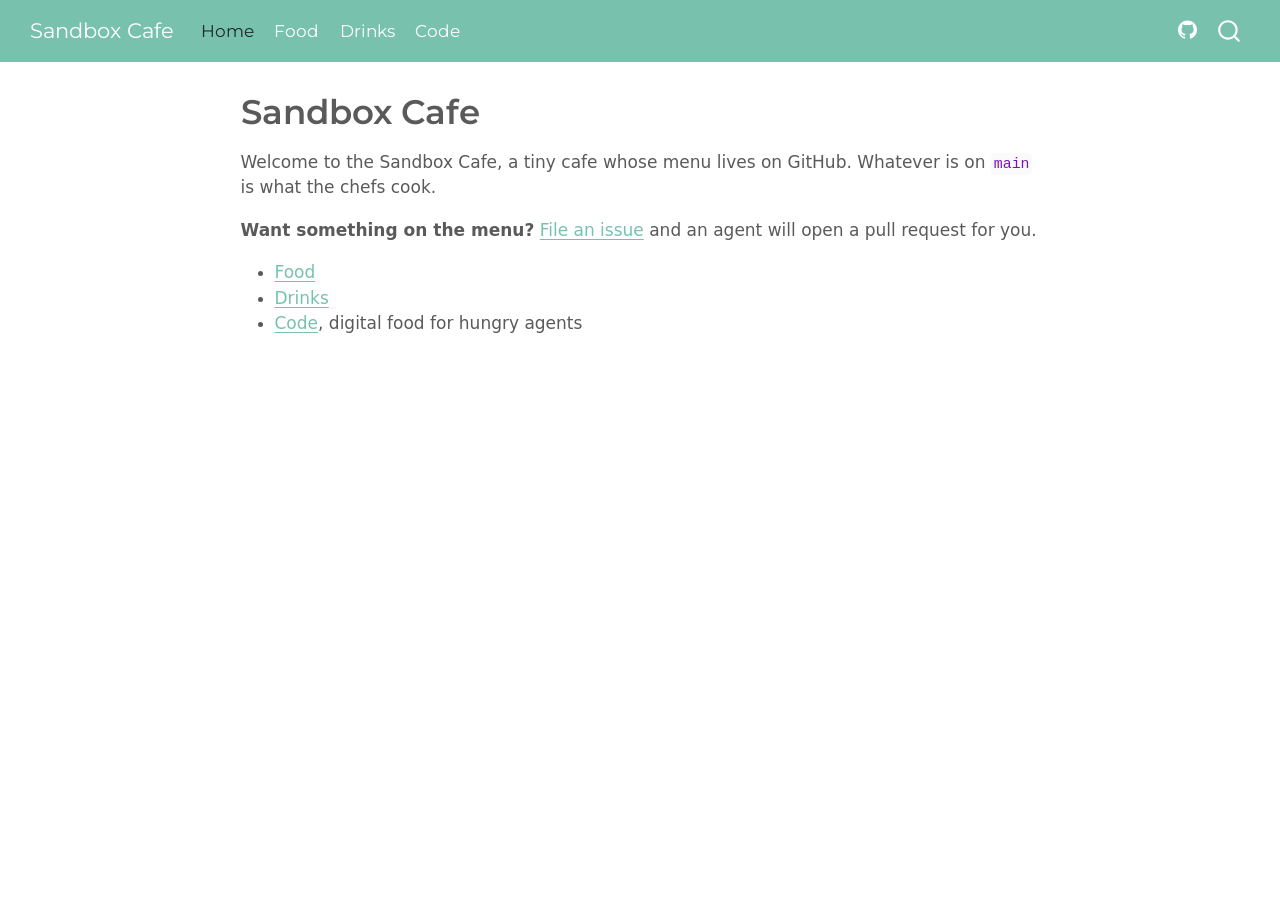
<file: index.html>
<!DOCTYPE html>
<html xmlns="http://www.w3.org/1999/xhtml" lang="en" xml:lang="en"><head>

<meta charset="utf-8">
<meta name="generator" content="quarto-1.10.18">

<meta name="viewport" content="width=device-width, initial-scale=1.0, user-scalable=yes">


<title>Sandbox Cafe</title>
<style>
/* Default styles provided by pandoc.
** See https://pandoc.org/MANUAL.html#variables-for-html for config info.
*/
span.smallcaps{font-variant: small-caps;}
div.columns{display: flex; gap: 1.5em;}
div.column{flex: auto;}
@media screen {
div.columns{gap: min(4vw, 1.5em);}
div.column{overflow-x: auto;}
}
div.hanging-indent{margin-left: 1.5em; text-indent: -1.5em;}
ul.task-list{list-style: none;}
ul.task-list li input[type="checkbox"] {
  width: 0.8em;
  margin: 0 0.8em 0.2em -1em; /* quarto-specific, see https://github.com/quarto-dev/quarto-cli/issues/4556 */ 
  vertical-align: middle;
}
</style>


<script src="site_libs/quarto-nav/quarto-nav.js"></script>
<script src="site_libs/quarto-nav/headroom.min.js"></script>
<script src="site_libs/clipboard/clipboard.min.js"></script>
<script src="site_libs/quarto-search/autocomplete.umd.js"></script>
<script src="site_libs/quarto-search/fuse.min.js"></script>
<script src="site_libs/quarto-search/quarto-search.js"></script>
<meta name="quarto:offset" content="./">
<script src="site_libs/quarto-html/quarto.js" type="module"></script>
<script src="site_libs/quarto-html/tabsets/tabsets.js" type="module"></script>
<script src="site_libs/quarto-html/popper.min.js"></script>
<script src="site_libs/quarto-html/tippy.umd.min.js"></script>
<script src="site_libs/quarto-html/anchor.min.js"></script>
<link href="site_libs/quarto-html/tippy.css" rel="stylesheet">
<link href="site_libs/quarto-html/quarto-syntax-highlighting-64a204ab8560d761af7679ceaba22944.css" rel="stylesheet" id="quarto-text-highlighting-styles">
<script src="site_libs/bootstrap/bootstrap.min.js"></script>
<link href="site_libs/bootstrap/bootstrap-icons.css" rel="stylesheet">
<link href="site_libs/bootstrap/bootstrap-145923a187273ef3072190484c3f87ec.min.css" rel="stylesheet" append-hash="true" id="quarto-bootstrap" data-mode="light">
<script id="quarto-search-options" type="application/json">{
  "location": "navbar",
  "copy-button": false,
  "collapse-after": 3,
  "panel-placement": "end",
  "type": "overlay",
  "limit": 50,
  "keyboard-shortcut": [
    "f",
    "/",
    "s"
  ],
  "show-item-context": false,
  "language": {
    "search-no-results-text": "No results",
    "search-matching-documents-text": "matching documents",
    "search-copy-link-title": "Copy link to search",
    "search-hide-matches-text": "Hide additional matches",
    "search-more-match-text": "more match in this document",
    "search-more-matches-text": "more matches in this document",
    "search-clear-button-title": "Clear",
    "search-text-placeholder": "",
    "search-detached-cancel-button-title": "Cancel",
    "search-submit-button-title": "Submit",
    "search-label": "Search"
  }
}</script>


</head>

<body class="nav-fixed fullcontent quarto-light">

<div id="quarto-search-results"></div>
  <header id="quarto-header" class="headroom fixed-top">
    <nav class="navbar navbar-expand-lg " data-bs-theme="dark">
      <div class="navbar-container container-fluid">
      <div class="navbar-brand-container mx-auto">
    <a class="navbar-brand" href="./index.html">
    <span class="navbar-title">Sandbox Cafe</span>
    </a>
  </div>
            <div id="quarto-search" class="" title="Search"></div>
          <button class="navbar-toggler" type="button" data-bs-toggle="collapse" data-bs-target="#navbarCollapse" aria-controls="navbarCollapse" role="menu" aria-expanded="false" aria-label="Toggle navigation" onclick="if (window.quartoToggleHeadroom) { window.quartoToggleHeadroom(); }">
  <span class="navbar-toggler-icon"></span>
</button>
          <div class="collapse navbar-collapse" id="navbarCollapse">
            <ul class="navbar-nav navbar-nav-scroll me-auto">
  <li class="nav-item">
    <a class="nav-link active" href="./index.html" aria-current="page"> 
<span class="menu-text">Home</span></a>
  </li>  
  <li class="nav-item">
    <a class="nav-link" href="./food/index.html"> 
<span class="menu-text">Food</span></a>
  </li>  
  <li class="nav-item">
    <a class="nav-link" href="./drinks/index.html"> 
<span class="menu-text">Drinks</span></a>
  </li>  
  <li class="nav-item">
    <a class="nav-link" href="./code/index.html"> 
<span class="menu-text">Code</span></a>
  </li>  
</ul>
            <ul class="navbar-nav navbar-nav-scroll ms-auto">
  <li class="nav-item compact">
    <a class="nav-link" href="https://github.com/ran-codes/demo-cafe-website"> <i class="bi bi-github" role="img" aria-label="GitHub">
</i> 
<span class="menu-text"></span></a>
  </li>  
</ul>
          </div> <!-- /navcollapse -->
            <div class="quarto-navbar-tools">
</div>
      </div> <!-- /container-fluid -->
    </nav>
</header>
<!-- content -->
<div id="quarto-content" class="quarto-container page-columns page-rows-contents page-layout-article page-navbar">
<!-- sidebar -->
<!-- margin-sidebar -->
    
<!-- main -->
<main class="content" id="quarto-document-content">

<header id="title-block-header" class="quarto-title-block default">
<div class="quarto-title">
<h1 class="title">Sandbox Cafe</h1>
</div>



<div class="quarto-title-meta">

    
  
    
  </div>
  


</header>


<p>Welcome to the Sandbox Cafe, a tiny cafe whose menu lives on GitHub. Whatever is on <code>main</code> is what the chefs cook.</p>
<p><strong>Want something on the menu?</strong> <a href="https://github.com/ran-codes/demo-cafe-website/issues/new">File an issue</a> and an agent will open a pull request for you.</p>
<ul>
<li><a href="./food/index.html">Food</a></li>
<li><a href="./drinks/index.html">Drinks</a></li>
<li><a href="./code/index.html">Code</a>, digital food for hungry agents</li>
</ul>



</main> <!-- /main -->
<script id="quarto-html-after-body" type="application/javascript">
  window.document.addEventListener("DOMContentLoaded", function (event) {
    const icon = "";
    const anchorJS = new window.AnchorJS();
    anchorJS.options = {
      placement: 'right',
      icon: icon
    };
    anchorJS.add('.anchored');
    const isCodeAnnotation = (el) => {
      for (const clz of el.classList) {
        if (clz.startsWith('code-annotation-')) {                     
          return true;
        }
      }
      return false;
    }
    const onCopySuccess = function(e) {
      // button target
      const button = e.trigger;
      // don't keep focus
      button.blur();
      // flash "checked"
      button.classList.add('code-copy-button-checked');
      var currentTitle = button.getAttribute("title");
      button.setAttribute("title", "Copied!");
      let tooltip;
      if (window.bootstrap) {
        button.setAttribute("data-bs-toggle", "tooltip");
        button.setAttribute("data-bs-placement", "left");
        button.setAttribute("data-bs-title", "Copied!");
        tooltip = new bootstrap.Tooltip(button, 
          { trigger: "manual", 
            customClass: "code-copy-button-tooltip",
            offset: [0, -8]});
        tooltip.show();    
      }
      setTimeout(function() {
        if (tooltip) {
          tooltip.hide();
          button.removeAttribute("data-bs-title");
          button.removeAttribute("data-bs-toggle");
          button.removeAttribute("data-bs-placement");
        }
        button.setAttribute("title", currentTitle);
        button.classList.remove('code-copy-button-checked');
      }, 1000);
      // clear code selection
      e.clearSelection();
    }
    const getTextToCopy = function(trigger) {
      const outerScaffold = trigger.parentElement.cloneNode(true);
      const codeEl = outerScaffold.querySelector('code');
      for (const childEl of codeEl.children) {
        if (isCodeAnnotation(childEl)) {
          childEl.remove();
        }
      }
      return codeEl.innerText;
    }
    const clipboard = new window.ClipboardJS('.code-copy-button:not([data-in-quarto-modal])', {
      text: getTextToCopy
    });
    clipboard.on('success', onCopySuccess);
    if (window.document.getElementById('quarto-embedded-source-code-modal')) {
      const clipboardModal = new window.ClipboardJS('.code-copy-button[data-in-quarto-modal]', {
        text: getTextToCopy,
        container: window.document.getElementById('quarto-embedded-source-code-modal')
      });
      clipboardModal.on('success', onCopySuccess);
    }
      var localhostRegex = new RegExp(/^(?:http|https):\/\/localhost\:?[0-9]*\//);
      var mailtoRegex = new RegExp(/^mailto:/);
        var filterRegex = new RegExp("https:\/\/ran-codes\.github\.io\/demo-cafe-website\/");
      var isInternal = (href) => {
          return filterRegex.test(href) || localhostRegex.test(href) || mailtoRegex.test(href);
      }
      // Inspect non-navigation links and adorn them if external
     var links = window.document.querySelectorAll('a[href]:not(.nav-link):not(.navbar-brand):not(.toc-action):not(.sidebar-link):not(.sidebar-item-toggle):not(.pagination-link):not(.no-external):not([aria-hidden]):not(.dropdown-item):not(.quarto-navigation-tool):not(.about-link)');
      for (var i=0; i<links.length; i++) {
        const link = links[i];
        if (!isInternal(link.href)) {
          // undo the damage that might have been done by quarto-nav.js in the case of
          // links that we want to consider external
          if (link.dataset.originalHref !== undefined) {
            link.href = link.dataset.originalHref;
          }
        }
      }
    function tippyHover(el, contentFn, onTriggerFn, onUntriggerFn) {
      const config = {
        allowHTML: true,
        maxWidth: 500,
        delay: 100,
        arrow: false,
        appendTo: function(el) {
            return el.parentElement;
        },
        interactive: true,
        interactiveBorder: 10,
        theme: 'quarto',
        placement: 'bottom-start',
      };
      if (contentFn) {
        config.content = contentFn;
      }
      if (onTriggerFn) {
        config.onTrigger = onTriggerFn;
      }
      if (onUntriggerFn) {
        config.onUntrigger = onUntriggerFn;
      }
      window.tippy(el, config); 
    }
    const noterefs = window.document.querySelectorAll('a[role="doc-noteref"]');
    for (var i=0; i<noterefs.length; i++) {
      const ref = noterefs[i];
      tippyHover(ref, function() {
        // use id or data attribute instead here
        let href = ref.getAttribute('data-footnote-href') || ref.getAttribute('href');
        try { href = new URL(href).hash; } catch {}
        const id = href.replace(/^#\/?/, "");
        const note = window.document.getElementById(id);
        if (note) {
          return note.innerHTML;
        } else {
          return "";
        }
      });
    }
    const xrefs = window.document.querySelectorAll('a.quarto-xref');
    const processXRef = (id, note) => {
      // Strip column container classes
      const stripColumnClz = (el) => {
        el.classList.remove("page-full", "page-columns");
        if (el.children) {
          for (const child of el.children) {
            stripColumnClz(child);
          }
        }
      }
      stripColumnClz(note)
      if (id === null || id.startsWith('sec-')) {
        // Special case sections, only their first couple elements
        const container = document.createElement("div");
        if (note.children && note.children.length > 2) {
          container.appendChild(note.children[0].cloneNode(true));
          for (let i = 1; i < note.children.length; i++) {
            const child = note.children[i];
            if (child.tagName === "P" && child.innerText === "") {
              continue;
            } else {
              container.appendChild(child.cloneNode(true));
              break;
            }
          }
          if (window.Quarto?.typesetMath) {
            window.Quarto.typesetMath(container);
          }
          return container.innerHTML
        } else {
          if (window.Quarto?.typesetMath) {
            window.Quarto.typesetMath(note);
          }
          return note.innerHTML;
        }
      } else {
        // Remove any anchor links if they are present
        const anchorLink = note.querySelector('a.anchorjs-link');
        if (anchorLink) {
          anchorLink.remove();
        }
        if (window.Quarto?.typesetMath) {
          window.Quarto.typesetMath(note);
        }
        if (note.classList.contains("callout")) {
          return note.outerHTML;
        } else {
          return note.innerHTML;
        }
      }
    }
    for (var i=0; i<xrefs.length; i++) {
      const xref = xrefs[i];
      tippyHover(xref, undefined, function(instance) {
        instance.disable();
        let url = xref.getAttribute('href');
        let hash = undefined; 
        if (url.startsWith('#')) {
          hash = url;
        } else {
          try { hash = new URL(url).hash; } catch {}
        }
        if (hash) {
          const id = hash.replace(/^#\/?/, "");
          const note = window.document.getElementById(id);
          if (note !== null) {
            try {
              const html = processXRef(id, note.cloneNode(true));
              instance.setContent(html);
            } finally {
              instance.enable();
              instance.show();
            }
          } else {
            // See if we can fetch this
            fetch(url.split('#')[0])
            .then(res => res.text())
            .then(html => {
              const parser = new DOMParser();
              const htmlDoc = parser.parseFromString(html, "text/html");
              const note = htmlDoc.getElementById(id);
              if (note !== null) {
                const html = processXRef(id, note);
                instance.setContent(html);
              } 
            }).finally(() => {
              instance.enable();
              instance.show();
            });
          }
        } else {
          // See if we can fetch a full url (with no hash to target)
          // This is a special case and we should probably do some content thinning / targeting
          fetch(url)
          .then(res => res.text())
          .then(html => {
            const parser = new DOMParser();
            const htmlDoc = parser.parseFromString(html, "text/html");
            const note = htmlDoc.querySelector('main.content');
            if (note !== null) {
              // This should only happen for chapter cross references
              // (since there is no id in the URL)
              // remove the first header
              if (note.children.length > 0 && note.children[0].tagName === "HEADER") {
                note.children[0].remove();
              }
              const html = processXRef(null, note);
              instance.setContent(html);
            } 
          }).finally(() => {
            instance.enable();
            instance.show();
          });
        }
      }, function(instance) {
      });
    }
        let selectedAnnoteEl;
        const selectorForAnnotation = ( cell, annotation) => {
          let cellAttr = 'data-code-cell="' + cell + '"';
          let lineAttr = 'data-code-annotation="' +  annotation + '"';
          const selector = 'span[' + cellAttr + '][' + lineAttr + ']';
          return selector;
        }
        const selectCodeLines = (annoteEl) => {
          const doc = window.document;
          const targetCell = annoteEl.getAttribute("data-target-cell");
          const targetAnnotation = annoteEl.getAttribute("data-target-annotation");
          const annoteSpan = window.document.querySelector(selectorForAnnotation(targetCell, targetAnnotation));
          const lines = annoteSpan.getAttribute("data-code-lines").split(",");
          const lineIds = lines.map((line) => {
            return targetCell + "-" + line;
          })
          let top = null;
          let height = null;
          let parent = null;
          if (lineIds.length > 0) {
              //compute the position of the single el (top and bottom and make a div)
              const el = window.document.getElementById(lineIds[0]);
              top = el.offsetTop;
              height = el.offsetHeight;
              parent = el.parentElement.parentElement;
            if (lineIds.length > 1) {
              const lastEl = window.document.getElementById(lineIds[lineIds.length - 1]);
              const bottom = lastEl.offsetTop + lastEl.offsetHeight;
              height = bottom - top;
            }
            if (top !== null && height !== null && parent !== null) {
              // cook up a div (if necessary) and position it 
              let div = window.document.getElementById("code-annotation-line-highlight");
              if (div === null) {
                div = window.document.createElement("div");
                div.setAttribute("id", "code-annotation-line-highlight");
                div.style.position = 'absolute';
                parent.appendChild(div);
              }
              div.style.top = top - 2 + "px";
              div.style.height = height + 4 + "px";
              div.style.left = 0;
              let gutterDiv = window.document.getElementById("code-annotation-line-highlight-gutter");
              if (gutterDiv === null) {
                gutterDiv = window.document.createElement("div");
                gutterDiv.setAttribute("id", "code-annotation-line-highlight-gutter");
                gutterDiv.style.position = 'absolute';
                const codeCell = window.document.getElementById(targetCell);
                const gutter = codeCell.querySelector('.code-annotation-gutter');
                gutter.appendChild(gutterDiv);
              }
              gutterDiv.style.top = top - 2 + "px";
              gutterDiv.style.height = height + 4 + "px";
            }
            selectedAnnoteEl = annoteEl;
          }
        };
        const unselectCodeLines = () => {
          const elementsIds = ["code-annotation-line-highlight", "code-annotation-line-highlight-gutter"];
          elementsIds.forEach((elId) => {
            const div = window.document.getElementById(elId);
            if (div) {
              div.remove();
            }
          });
          selectedAnnoteEl = undefined;
        };
          // Handle positioning of the toggle
      window.addEventListener(
        "resize",
        throttle(() => {
          elRect = undefined;
          if (selectedAnnoteEl) {
            selectCodeLines(selectedAnnoteEl);
          }
        }, 10)
      );
      function throttle(fn, ms) {
      let throttle = false;
      let timer;
        return (...args) => {
          if(!throttle) { // first call gets through
              fn.apply(this, args);
              throttle = true;
          } else { // all the others get throttled
              if(timer) clearTimeout(timer); // cancel #2
              timer = setTimeout(() => {
                fn.apply(this, args);
                timer = throttle = false;
              }, ms);
          }
        };
      }
        // Attach click handler to the DT
        const annoteDls = window.document.querySelectorAll('dt[data-target-cell]');
        for (const annoteDlNode of annoteDls) {
          annoteDlNode.addEventListener('click', (event) => {
            const clickedEl = event.target;
            if (clickedEl !== selectedAnnoteEl) {
              unselectCodeLines();
              const activeEl = window.document.querySelector('dt[data-target-cell].code-annotation-active');
              if (activeEl) {
                activeEl.classList.remove('code-annotation-active');
              }
              selectCodeLines(clickedEl);
              clickedEl.classList.add('code-annotation-active');
            } else {
              // Unselect the line
              unselectCodeLines();
              clickedEl.classList.remove('code-annotation-active');
            }
          });
        }
    const findCites = (el) => {
      const parentEl = el.parentElement;
      if (parentEl) {
        const cites = parentEl.dataset.cites;
        if (cites) {
          return {
            el,
            cites: cites.split(' ')
          };
        } else {
          return findCites(el.parentElement)
        }
      } else {
        return undefined;
      }
    };
    var bibliorefs = window.document.querySelectorAll('a[role="doc-biblioref"]');
    for (var i=0; i<bibliorefs.length; i++) {
      const ref = bibliorefs[i];
      const citeInfo = findCites(ref);
      if (citeInfo) {
        tippyHover(citeInfo.el, function() {
          var popup = window.document.createElement('div');
          citeInfo.cites.forEach(function(cite) {
            var citeDiv = window.document.createElement('div');
            citeDiv.classList.add('hanging-indent');
            citeDiv.classList.add('csl-entry');
            var biblioDiv = window.document.getElementById('ref-' + cite);
            if (biblioDiv) {
              citeDiv.innerHTML = biblioDiv.innerHTML;
            }
            popup.appendChild(citeDiv);
          });
          return popup.innerHTML;
        });
      }
    }
  });
  </script>
</div> <!-- /content -->




</body></html>
</file>
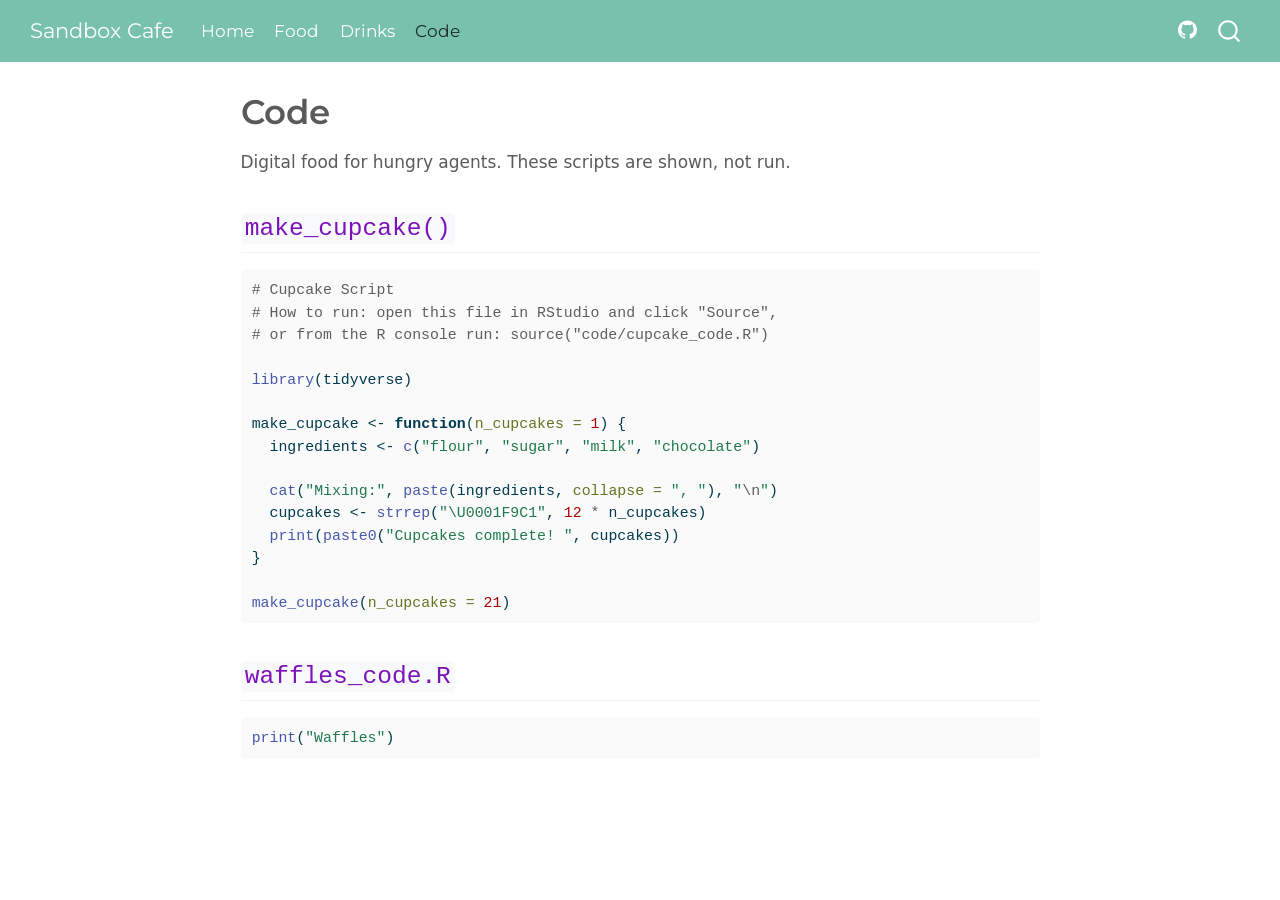
<file: code/index.html>
<!DOCTYPE html>
<html xmlns="http://www.w3.org/1999/xhtml" lang="en" xml:lang="en"><head>

<meta charset="utf-8">
<meta name="generator" content="quarto-1.10.18">

<meta name="viewport" content="width=device-width, initial-scale=1.0, user-scalable=yes">


<title>Code – Sandbox Cafe</title>
<style>
/* Default styles provided by pandoc.
** See https://pandoc.org/MANUAL.html#variables-for-html for config info.
*/
span.smallcaps{font-variant: small-caps;}
div.columns{display: flex; gap: 1.5em;}
div.column{flex: auto;}
@media screen {
div.columns{gap: min(4vw, 1.5em);}
div.column{overflow-x: auto;}
}
div.hanging-indent{margin-left: 1.5em; text-indent: -1.5em;}
ul.task-list{list-style: none;}
ul.task-list li input[type="checkbox"] {
  width: 0.8em;
  margin: 0 0.8em 0.2em -1em; /* quarto-specific, see https://github.com/quarto-dev/quarto-cli/issues/4556 */ 
  vertical-align: middle;
}
/* CSS for syntax highlighting */
html { -webkit-text-size-adjust: 100%; }
pre > code.sourceCode { white-space: pre; position: relative; }
pre > code.sourceCode > span { display: inline-block; line-height: 1.25; }
pre > code.sourceCode > span:empty { height: 1.2em; }
.sourceCode { overflow: visible; }
code.sourceCode > span { color: inherit; text-decoration: inherit; }
div.sourceCode { margin: 1em 0; }
pre.sourceCode { margin: 0; }
@media screen {
div.sourceCode { overflow: auto; }
}
@media print {
pre > code.sourceCode { white-space: pre-wrap; }
pre > code.sourceCode > span { text-indent: -5em; padding-left: 5em; }
}
pre.numberSource code
  { counter-reset: source-line 0; }
pre.numberSource code > span
  { position: relative; left: -4em; counter-increment: source-line; }
pre.numberSource code > span > a:first-child::before
  { content: counter(source-line);
    position: relative; left: -1em; text-align: right; vertical-align: baseline;
    border: none; display: inline-block;
    -webkit-touch-callout: none; -webkit-user-select: none;
    -khtml-user-select: none; -moz-user-select: none;
    -ms-user-select: none; user-select: none;
    padding: 0 4px; width: 4em;
  }
pre.numberSource { margin-left: 3em;  padding-left: 4px; }
div.sourceCode
  {   }
@media screen {
pre > code.sourceCode > span > a:first-child::before { text-decoration: underline; }
}
</style>


<script src="../site_libs/quarto-nav/quarto-nav.js"></script>
<script src="../site_libs/quarto-nav/headroom.min.js"></script>
<script src="../site_libs/clipboard/clipboard.min.js"></script>
<script src="../site_libs/quarto-search/autocomplete.umd.js"></script>
<script src="../site_libs/quarto-search/fuse.min.js"></script>
<script src="../site_libs/quarto-search/quarto-search.js"></script>
<meta name="quarto:offset" content="../">
<script src="../site_libs/quarto-html/quarto.js" type="module"></script>
<script src="../site_libs/quarto-html/tabsets/tabsets.js" type="module"></script>
<script src="../site_libs/quarto-html/popper.min.js"></script>
<script src="../site_libs/quarto-html/tippy.umd.min.js"></script>
<script src="../site_libs/quarto-html/anchor.min.js"></script>
<link href="../site_libs/quarto-html/tippy.css" rel="stylesheet">
<link href="../site_libs/quarto-html/quarto-syntax-highlighting-64a204ab8560d761af7679ceaba22944.css" rel="stylesheet" id="quarto-text-highlighting-styles">
<script src="../site_libs/bootstrap/bootstrap.min.js"></script>
<link href="../site_libs/bootstrap/bootstrap-icons.css" rel="stylesheet">
<link href="../site_libs/bootstrap/bootstrap-145923a187273ef3072190484c3f87ec.min.css" rel="stylesheet" append-hash="true" id="quarto-bootstrap" data-mode="light">
<script id="quarto-search-options" type="application/json">{
  "location": "navbar",
  "copy-button": false,
  "collapse-after": 3,
  "panel-placement": "end",
  "type": "overlay",
  "limit": 50,
  "keyboard-shortcut": [
    "f",
    "/",
    "s"
  ],
  "show-item-context": false,
  "language": {
    "search-no-results-text": "No results",
    "search-matching-documents-text": "matching documents",
    "search-copy-link-title": "Copy link to search",
    "search-hide-matches-text": "Hide additional matches",
    "search-more-match-text": "more match in this document",
    "search-more-matches-text": "more matches in this document",
    "search-clear-button-title": "Clear",
    "search-text-placeholder": "",
    "search-detached-cancel-button-title": "Cancel",
    "search-submit-button-title": "Submit",
    "search-label": "Search"
  }
}</script>


</head>

<body class="nav-fixed fullcontent quarto-light">

<div id="quarto-search-results"></div>
  <header id="quarto-header" class="headroom fixed-top">
    <nav class="navbar navbar-expand-lg " data-bs-theme="dark">
      <div class="navbar-container container-fluid">
      <div class="navbar-brand-container mx-auto">
    <a class="navbar-brand" href="../index.html">
    <span class="navbar-title">Sandbox Cafe</span>
    </a>
  </div>
            <div id="quarto-search" class="" title="Search"></div>
          <button class="navbar-toggler" type="button" data-bs-toggle="collapse" data-bs-target="#navbarCollapse" aria-controls="navbarCollapse" role="menu" aria-expanded="false" aria-label="Toggle navigation" onclick="if (window.quartoToggleHeadroom) { window.quartoToggleHeadroom(); }">
  <span class="navbar-toggler-icon"></span>
</button>
          <div class="collapse navbar-collapse" id="navbarCollapse">
            <ul class="navbar-nav navbar-nav-scroll me-auto">
  <li class="nav-item">
    <a class="nav-link" href="../index.html"> 
<span class="menu-text">Home</span></a>
  </li>  
  <li class="nav-item">
    <a class="nav-link" href="../food/index.html"> 
<span class="menu-text">Food</span></a>
  </li>  
  <li class="nav-item">
    <a class="nav-link" href="../drinks/index.html"> 
<span class="menu-text">Drinks</span></a>
  </li>  
  <li class="nav-item">
    <a class="nav-link active" href="../code/index.html" aria-current="page"> 
<span class="menu-text">Code</span></a>
  </li>  
</ul>
            <ul class="navbar-nav navbar-nav-scroll ms-auto">
  <li class="nav-item compact">
    <a class="nav-link" href="https://github.com/ran-codes/demo-cafe-website"> <i class="bi bi-github" role="img" aria-label="GitHub">
</i> 
<span class="menu-text"></span></a>
  </li>  
</ul>
          </div> <!-- /navcollapse -->
            <div class="quarto-navbar-tools">
</div>
      </div> <!-- /container-fluid -->
    </nav>
</header>
<!-- content -->
<div id="quarto-content" class="quarto-container page-columns page-rows-contents page-layout-article page-navbar">
<!-- sidebar -->
<!-- margin-sidebar -->
    
<!-- main -->
<main class="content" id="quarto-document-content">

<header id="title-block-header" class="quarto-title-block default">
<div class="quarto-title">
<h1 class="title">Code</h1>
</div>



<div class="quarto-title-meta">

    
  
    
  </div>
  


</header>


<p>Digital food for hungry agents. These scripts are shown, not run.</p>
<section id="make_cupcake" class="level2">
<h2 class="anchored" data-anchor-id="make_cupcake"><code>make_cupcake()</code></h2>
<div class="code-copy-outer-scaffold"><div class="sourceCode" id="cb1"><pre class="sourceCode r code-with-copy"><code class="sourceCode r"><span id="cb1-1"><a href="#cb1-1" aria-hidden="true" tabindex="-1"></a><span class="co"># Cupcake Script</span></span>
<span id="cb1-2"><a href="#cb1-2" aria-hidden="true" tabindex="-1"></a><span class="co"># How to run: open this file in RStudio and click "Source",</span></span>
<span id="cb1-3"><a href="#cb1-3" aria-hidden="true" tabindex="-1"></a><span class="co"># or from the R console run: source("code/cupcake_code.R")</span></span>
<span id="cb1-4"><a href="#cb1-4" aria-hidden="true" tabindex="-1"></a></span>
<span id="cb1-5"><a href="#cb1-5" aria-hidden="true" tabindex="-1"></a><span class="fu">library</span>(tidyverse)</span>
<span id="cb1-6"><a href="#cb1-6" aria-hidden="true" tabindex="-1"></a></span>
<span id="cb1-7"><a href="#cb1-7" aria-hidden="true" tabindex="-1"></a>make_cupcake <span class="ot">&lt;-</span> <span class="cf">function</span>(<span class="at">n_cupcakes =</span> <span class="dv">1</span>) {</span>
<span id="cb1-8"><a href="#cb1-8" aria-hidden="true" tabindex="-1"></a>  ingredients <span class="ot">&lt;-</span> <span class="fu">c</span>(<span class="st">"flour"</span>, <span class="st">"sugar"</span>, <span class="st">"milk"</span>, <span class="st">"chocolate"</span>)</span>
<span id="cb1-9"><a href="#cb1-9" aria-hidden="true" tabindex="-1"></a></span>
<span id="cb1-10"><a href="#cb1-10" aria-hidden="true" tabindex="-1"></a>  <span class="fu">cat</span>(<span class="st">"Mixing:"</span>, <span class="fu">paste</span>(ingredients, <span class="at">collapse =</span> <span class="st">", "</span>), <span class="st">"</span><span class="sc">\n</span><span class="st">"</span>)</span>
<span id="cb1-11"><a href="#cb1-11" aria-hidden="true" tabindex="-1"></a>  cupcakes <span class="ot">&lt;-</span> <span class="fu">strrep</span>(<span class="st">"\U0001F9C1"</span>, <span class="dv">12</span> <span class="sc">*</span> n_cupcakes)</span>
<span id="cb1-12"><a href="#cb1-12" aria-hidden="true" tabindex="-1"></a>  <span class="fu">print</span>(<span class="fu">paste0</span>(<span class="st">"Cupcakes complete! "</span>, cupcakes))</span>
<span id="cb1-13"><a href="#cb1-13" aria-hidden="true" tabindex="-1"></a>}</span>
<span id="cb1-14"><a href="#cb1-14" aria-hidden="true" tabindex="-1"></a></span>
<span id="cb1-15"><a href="#cb1-15" aria-hidden="true" tabindex="-1"></a><span class="fu">make_cupcake</span>(<span class="at">n_cupcakes =</span> <span class="dv">21</span>)</span></code></pre></div><button title="Copy to Clipboard" class="code-copy-button"><i class="bi"></i></button></div>
</section>
<section id="waffles_code.r" class="level2">
<h2 class="anchored" data-anchor-id="waffles_code.r"><code>waffles_code.R</code></h2>
<div class="code-copy-outer-scaffold"><div class="sourceCode" id="cb2"><pre class="sourceCode r code-with-copy"><code class="sourceCode r"><span id="cb2-1"><a href="#cb2-1" aria-hidden="true" tabindex="-1"></a><span class="fu">print</span>(<span class="st">"Waffles"</span>)</span></code></pre></div><button title="Copy to Clipboard" class="code-copy-button"><i class="bi"></i></button></div>


</section>

</main> <!-- /main -->
<script id="quarto-html-after-body" type="application/javascript">
  window.document.addEventListener("DOMContentLoaded", function (event) {
    const icon = "";
    const anchorJS = new window.AnchorJS();
    anchorJS.options = {
      placement: 'right',
      icon: icon
    };
    anchorJS.add('.anchored');
    const isCodeAnnotation = (el) => {
      for (const clz of el.classList) {
        if (clz.startsWith('code-annotation-')) {                     
          return true;
        }
      }
      return false;
    }
    const onCopySuccess = function(e) {
      // button target
      const button = e.trigger;
      // don't keep focus
      button.blur();
      // flash "checked"
      button.classList.add('code-copy-button-checked');
      var currentTitle = button.getAttribute("title");
      button.setAttribute("title", "Copied!");
      let tooltip;
      if (window.bootstrap) {
        button.setAttribute("data-bs-toggle", "tooltip");
        button.setAttribute("data-bs-placement", "left");
        button.setAttribute("data-bs-title", "Copied!");
        tooltip = new bootstrap.Tooltip(button, 
          { trigger: "manual", 
            customClass: "code-copy-button-tooltip",
            offset: [0, -8]});
        tooltip.show();    
      }
      setTimeout(function() {
        if (tooltip) {
          tooltip.hide();
          button.removeAttribute("data-bs-title");
          button.removeAttribute("data-bs-toggle");
          button.removeAttribute("data-bs-placement");
        }
        button.setAttribute("title", currentTitle);
        button.classList.remove('code-copy-button-checked');
      }, 1000);
      // clear code selection
      e.clearSelection();
    }
    const getTextToCopy = function(trigger) {
      const outerScaffold = trigger.parentElement.cloneNode(true);
      const codeEl = outerScaffold.querySelector('code');
      for (const childEl of codeEl.children) {
        if (isCodeAnnotation(childEl)) {
          childEl.remove();
        }
      }
      return codeEl.innerText;
    }
    const clipboard = new window.ClipboardJS('.code-copy-button:not([data-in-quarto-modal])', {
      text: getTextToCopy
    });
    clipboard.on('success', onCopySuccess);
    if (window.document.getElementById('quarto-embedded-source-code-modal')) {
      const clipboardModal = new window.ClipboardJS('.code-copy-button[data-in-quarto-modal]', {
        text: getTextToCopy,
        container: window.document.getElementById('quarto-embedded-source-code-modal')
      });
      clipboardModal.on('success', onCopySuccess);
    }
      var localhostRegex = new RegExp(/^(?:http|https):\/\/localhost\:?[0-9]*\//);
      var mailtoRegex = new RegExp(/^mailto:/);
        var filterRegex = new RegExp("https:\/\/ran-codes\.github\.io\/demo-cafe-website\/");
      var isInternal = (href) => {
          return filterRegex.test(href) || localhostRegex.test(href) || mailtoRegex.test(href);
      }
      // Inspect non-navigation links and adorn them if external
     var links = window.document.querySelectorAll('a[href]:not(.nav-link):not(.navbar-brand):not(.toc-action):not(.sidebar-link):not(.sidebar-item-toggle):not(.pagination-link):not(.no-external):not([aria-hidden]):not(.dropdown-item):not(.quarto-navigation-tool):not(.about-link)');
      for (var i=0; i<links.length; i++) {
        const link = links[i];
        if (!isInternal(link.href)) {
          // undo the damage that might have been done by quarto-nav.js in the case of
          // links that we want to consider external
          if (link.dataset.originalHref !== undefined) {
            link.href = link.dataset.originalHref;
          }
        }
      }
    function tippyHover(el, contentFn, onTriggerFn, onUntriggerFn) {
      const config = {
        allowHTML: true,
        maxWidth: 500,
        delay: 100,
        arrow: false,
        appendTo: function(el) {
            return el.parentElement;
        },
        interactive: true,
        interactiveBorder: 10,
        theme: 'quarto',
        placement: 'bottom-start',
      };
      if (contentFn) {
        config.content = contentFn;
      }
      if (onTriggerFn) {
        config.onTrigger = onTriggerFn;
      }
      if (onUntriggerFn) {
        config.onUntrigger = onUntriggerFn;
      }
      window.tippy(el, config); 
    }
    const noterefs = window.document.querySelectorAll('a[role="doc-noteref"]');
    for (var i=0; i<noterefs.length; i++) {
      const ref = noterefs[i];
      tippyHover(ref, function() {
        // use id or data attribute instead here
        let href = ref.getAttribute('data-footnote-href') || ref.getAttribute('href');
        try { href = new URL(href).hash; } catch {}
        const id = href.replace(/^#\/?/, "");
        const note = window.document.getElementById(id);
        if (note) {
          return note.innerHTML;
        } else {
          return "";
        }
      });
    }
    const xrefs = window.document.querySelectorAll('a.quarto-xref');
    const processXRef = (id, note) => {
      // Strip column container classes
      const stripColumnClz = (el) => {
        el.classList.remove("page-full", "page-columns");
        if (el.children) {
          for (const child of el.children) {
            stripColumnClz(child);
          }
        }
      }
      stripColumnClz(note)
      if (id === null || id.startsWith('sec-')) {
        // Special case sections, only their first couple elements
        const container = document.createElement("div");
        if (note.children && note.children.length > 2) {
          container.appendChild(note.children[0].cloneNode(true));
          for (let i = 1; i < note.children.length; i++) {
            const child = note.children[i];
            if (child.tagName === "P" && child.innerText === "") {
              continue;
            } else {
              container.appendChild(child.cloneNode(true));
              break;
            }
          }
          if (window.Quarto?.typesetMath) {
            window.Quarto.typesetMath(container);
          }
          return container.innerHTML
        } else {
          if (window.Quarto?.typesetMath) {
            window.Quarto.typesetMath(note);
          }
          return note.innerHTML;
        }
      } else {
        // Remove any anchor links if they are present
        const anchorLink = note.querySelector('a.anchorjs-link');
        if (anchorLink) {
          anchorLink.remove();
        }
        if (window.Quarto?.typesetMath) {
          window.Quarto.typesetMath(note);
        }
        if (note.classList.contains("callout")) {
          return note.outerHTML;
        } else {
          return note.innerHTML;
        }
      }
    }
    for (var i=0; i<xrefs.length; i++) {
      const xref = xrefs[i];
      tippyHover(xref, undefined, function(instance) {
        instance.disable();
        let url = xref.getAttribute('href');
        let hash = undefined; 
        if (url.startsWith('#')) {
          hash = url;
        } else {
          try { hash = new URL(url).hash; } catch {}
        }
        if (hash) {
          const id = hash.replace(/^#\/?/, "");
          const note = window.document.getElementById(id);
          if (note !== null) {
            try {
              const html = processXRef(id, note.cloneNode(true));
              instance.setContent(html);
            } finally {
              instance.enable();
              instance.show();
            }
          } else {
            // See if we can fetch this
            fetch(url.split('#')[0])
            .then(res => res.text())
            .then(html => {
              const parser = new DOMParser();
              const htmlDoc = parser.parseFromString(html, "text/html");
              const note = htmlDoc.getElementById(id);
              if (note !== null) {
                const html = processXRef(id, note);
                instance.setContent(html);
              } 
            }).finally(() => {
              instance.enable();
              instance.show();
            });
          }
        } else {
          // See if we can fetch a full url (with no hash to target)
          // This is a special case and we should probably do some content thinning / targeting
          fetch(url)
          .then(res => res.text())
          .then(html => {
            const parser = new DOMParser();
            const htmlDoc = parser.parseFromString(html, "text/html");
            const note = htmlDoc.querySelector('main.content');
            if (note !== null) {
              // This should only happen for chapter cross references
              // (since there is no id in the URL)
              // remove the first header
              if (note.children.length > 0 && note.children[0].tagName === "HEADER") {
                note.children[0].remove();
              }
              const html = processXRef(null, note);
              instance.setContent(html);
            } 
          }).finally(() => {
            instance.enable();
            instance.show();
          });
        }
      }, function(instance) {
      });
    }
        let selectedAnnoteEl;
        const selectorForAnnotation = ( cell, annotation) => {
          let cellAttr = 'data-code-cell="' + cell + '"';
          let lineAttr = 'data-code-annotation="' +  annotation + '"';
          const selector = 'span[' + cellAttr + '][' + lineAttr + ']';
          return selector;
        }
        const selectCodeLines = (annoteEl) => {
          const doc = window.document;
          const targetCell = annoteEl.getAttribute("data-target-cell");
          const targetAnnotation = annoteEl.getAttribute("data-target-annotation");
          const annoteSpan = window.document.querySelector(selectorForAnnotation(targetCell, targetAnnotation));
          const lines = annoteSpan.getAttribute("data-code-lines").split(",");
          const lineIds = lines.map((line) => {
            return targetCell + "-" + line;
          })
          let top = null;
          let height = null;
          let parent = null;
          if (lineIds.length > 0) {
              //compute the position of the single el (top and bottom and make a div)
              const el = window.document.getElementById(lineIds[0]);
              top = el.offsetTop;
              height = el.offsetHeight;
              parent = el.parentElement.parentElement;
            if (lineIds.length > 1) {
              const lastEl = window.document.getElementById(lineIds[lineIds.length - 1]);
              const bottom = lastEl.offsetTop + lastEl.offsetHeight;
              height = bottom - top;
            }
            if (top !== null && height !== null && parent !== null) {
              // cook up a div (if necessary) and position it 
              let div = window.document.getElementById("code-annotation-line-highlight");
              if (div === null) {
                div = window.document.createElement("div");
                div.setAttribute("id", "code-annotation-line-highlight");
                div.style.position = 'absolute';
                parent.appendChild(div);
              }
              div.style.top = top - 2 + "px";
              div.style.height = height + 4 + "px";
              div.style.left = 0;
              let gutterDiv = window.document.getElementById("code-annotation-line-highlight-gutter");
              if (gutterDiv === null) {
                gutterDiv = window.document.createElement("div");
                gutterDiv.setAttribute("id", "code-annotation-line-highlight-gutter");
                gutterDiv.style.position = 'absolute';
                const codeCell = window.document.getElementById(targetCell);
                const gutter = codeCell.querySelector('.code-annotation-gutter');
                gutter.appendChild(gutterDiv);
              }
              gutterDiv.style.top = top - 2 + "px";
              gutterDiv.style.height = height + 4 + "px";
            }
            selectedAnnoteEl = annoteEl;
          }
        };
        const unselectCodeLines = () => {
          const elementsIds = ["code-annotation-line-highlight", "code-annotation-line-highlight-gutter"];
          elementsIds.forEach((elId) => {
            const div = window.document.getElementById(elId);
            if (div) {
              div.remove();
            }
          });
          selectedAnnoteEl = undefined;
        };
          // Handle positioning of the toggle
      window.addEventListener(
        "resize",
        throttle(() => {
          elRect = undefined;
          if (selectedAnnoteEl) {
            selectCodeLines(selectedAnnoteEl);
          }
        }, 10)
      );
      function throttle(fn, ms) {
      let throttle = false;
      let timer;
        return (...args) => {
          if(!throttle) { // first call gets through
              fn.apply(this, args);
              throttle = true;
          } else { // all the others get throttled
              if(timer) clearTimeout(timer); // cancel #2
              timer = setTimeout(() => {
                fn.apply(this, args);
                timer = throttle = false;
              }, ms);
          }
        };
      }
        // Attach click handler to the DT
        const annoteDls = window.document.querySelectorAll('dt[data-target-cell]');
        for (const annoteDlNode of annoteDls) {
          annoteDlNode.addEventListener('click', (event) => {
            const clickedEl = event.target;
            if (clickedEl !== selectedAnnoteEl) {
              unselectCodeLines();
              const activeEl = window.document.querySelector('dt[data-target-cell].code-annotation-active');
              if (activeEl) {
                activeEl.classList.remove('code-annotation-active');
              }
              selectCodeLines(clickedEl);
              clickedEl.classList.add('code-annotation-active');
            } else {
              // Unselect the line
              unselectCodeLines();
              clickedEl.classList.remove('code-annotation-active');
            }
          });
        }
    const findCites = (el) => {
      const parentEl = el.parentElement;
      if (parentEl) {
        const cites = parentEl.dataset.cites;
        if (cites) {
          return {
            el,
            cites: cites.split(' ')
          };
        } else {
          return findCites(el.parentElement)
        }
      } else {
        return undefined;
      }
    };
    var bibliorefs = window.document.querySelectorAll('a[role="doc-biblioref"]');
    for (var i=0; i<bibliorefs.length; i++) {
      const ref = bibliorefs[i];
      const citeInfo = findCites(ref);
      if (citeInfo) {
        tippyHover(citeInfo.el, function() {
          var popup = window.document.createElement('div');
          citeInfo.cites.forEach(function(cite) {
            var citeDiv = window.document.createElement('div');
            citeDiv.classList.add('hanging-indent');
            citeDiv.classList.add('csl-entry');
            var biblioDiv = window.document.getElementById('ref-' + cite);
            if (biblioDiv) {
              citeDiv.innerHTML = biblioDiv.innerHTML;
            }
            popup.appendChild(citeDiv);
          });
          return popup.innerHTML;
        });
      }
    }
  });
  </script>
</div> <!-- /content -->




</body></html>
</file>
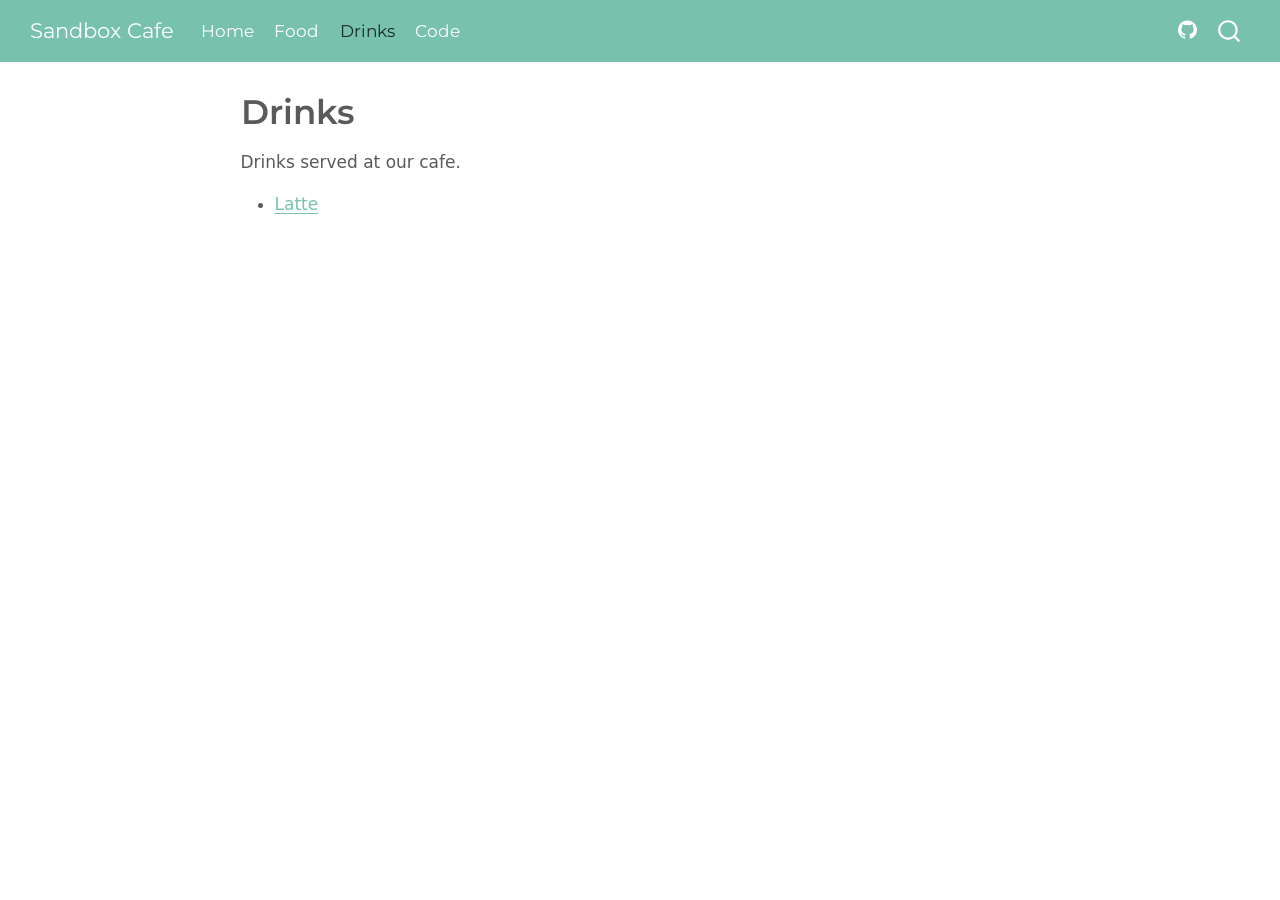
<file: drinks/index.html>
<!DOCTYPE html>
<html xmlns="http://www.w3.org/1999/xhtml" lang="en" xml:lang="en"><head>

<meta charset="utf-8">
<meta name="generator" content="quarto-1.10.18">

<meta name="viewport" content="width=device-width, initial-scale=1.0, user-scalable=yes">


<title>Drinks – Sandbox Cafe</title>
<style>
/* Default styles provided by pandoc.
** See https://pandoc.org/MANUAL.html#variables-for-html for config info.
*/
span.smallcaps{font-variant: small-caps;}
div.columns{display: flex; gap: 1.5em;}
div.column{flex: auto;}
@media screen {
div.columns{gap: min(4vw, 1.5em);}
div.column{overflow-x: auto;}
}
div.hanging-indent{margin-left: 1.5em; text-indent: -1.5em;}
ul.task-list{list-style: none;}
ul.task-list li input[type="checkbox"] {
  width: 0.8em;
  margin: 0 0.8em 0.2em -1em; /* quarto-specific, see https://github.com/quarto-dev/quarto-cli/issues/4556 */ 
  vertical-align: middle;
}
</style>


<script src="../site_libs/quarto-nav/quarto-nav.js"></script>
<script src="../site_libs/quarto-nav/headroom.min.js"></script>
<script src="../site_libs/clipboard/clipboard.min.js"></script>
<script src="../site_libs/quarto-search/autocomplete.umd.js"></script>
<script src="../site_libs/quarto-search/fuse.min.js"></script>
<script src="../site_libs/quarto-search/quarto-search.js"></script>
<meta name="quarto:offset" content="../">
<script src="../site_libs/quarto-html/quarto.js" type="module"></script>
<script src="../site_libs/quarto-html/tabsets/tabsets.js" type="module"></script>
<script src="../site_libs/quarto-html/popper.min.js"></script>
<script src="../site_libs/quarto-html/tippy.umd.min.js"></script>
<script src="../site_libs/quarto-html/anchor.min.js"></script>
<link href="../site_libs/quarto-html/tippy.css" rel="stylesheet">
<link href="../site_libs/quarto-html/quarto-syntax-highlighting-64a204ab8560d761af7679ceaba22944.css" rel="stylesheet" id="quarto-text-highlighting-styles">
<script src="../site_libs/bootstrap/bootstrap.min.js"></script>
<link href="../site_libs/bootstrap/bootstrap-icons.css" rel="stylesheet">
<link href="../site_libs/bootstrap/bootstrap-145923a187273ef3072190484c3f87ec.min.css" rel="stylesheet" append-hash="true" id="quarto-bootstrap" data-mode="light">
<script id="quarto-search-options" type="application/json">{
  "location": "navbar",
  "copy-button": false,
  "collapse-after": 3,
  "panel-placement": "end",
  "type": "overlay",
  "limit": 50,
  "keyboard-shortcut": [
    "f",
    "/",
    "s"
  ],
  "show-item-context": false,
  "language": {
    "search-no-results-text": "No results",
    "search-matching-documents-text": "matching documents",
    "search-copy-link-title": "Copy link to search",
    "search-hide-matches-text": "Hide additional matches",
    "search-more-match-text": "more match in this document",
    "search-more-matches-text": "more matches in this document",
    "search-clear-button-title": "Clear",
    "search-text-placeholder": "",
    "search-detached-cancel-button-title": "Cancel",
    "search-submit-button-title": "Submit",
    "search-label": "Search"
  }
}</script>


</head>

<body class="nav-fixed fullcontent quarto-light">

<div id="quarto-search-results"></div>
  <header id="quarto-header" class="headroom fixed-top">
    <nav class="navbar navbar-expand-lg " data-bs-theme="dark">
      <div class="navbar-container container-fluid">
      <div class="navbar-brand-container mx-auto">
    <a class="navbar-brand" href="../index.html">
    <span class="navbar-title">Sandbox Cafe</span>
    </a>
  </div>
            <div id="quarto-search" class="" title="Search"></div>
          <button class="navbar-toggler" type="button" data-bs-toggle="collapse" data-bs-target="#navbarCollapse" aria-controls="navbarCollapse" role="menu" aria-expanded="false" aria-label="Toggle navigation" onclick="if (window.quartoToggleHeadroom) { window.quartoToggleHeadroom(); }">
  <span class="navbar-toggler-icon"></span>
</button>
          <div class="collapse navbar-collapse" id="navbarCollapse">
            <ul class="navbar-nav navbar-nav-scroll me-auto">
  <li class="nav-item">
    <a class="nav-link" href="../index.html"> 
<span class="menu-text">Home</span></a>
  </li>  
  <li class="nav-item">
    <a class="nav-link" href="../food/index.html"> 
<span class="menu-text">Food</span></a>
  </li>  
  <li class="nav-item">
    <a class="nav-link active" href="../drinks/index.html" aria-current="page"> 
<span class="menu-text">Drinks</span></a>
  </li>  
  <li class="nav-item">
    <a class="nav-link" href="../code/index.html"> 
<span class="menu-text">Code</span></a>
  </li>  
</ul>
            <ul class="navbar-nav navbar-nav-scroll ms-auto">
  <li class="nav-item compact">
    <a class="nav-link" href="https://github.com/ran-codes/demo-cafe-website"> <i class="bi bi-github" role="img" aria-label="GitHub">
</i> 
<span class="menu-text"></span></a>
  </li>  
</ul>
          </div> <!-- /navcollapse -->
            <div class="quarto-navbar-tools">
</div>
      </div> <!-- /container-fluid -->
    </nav>
</header>
<!-- content -->
<div id="quarto-content" class="quarto-container page-columns page-rows-contents page-layout-article page-navbar">
<!-- sidebar -->
<!-- margin-sidebar -->
    
<!-- main -->
<main class="content" id="quarto-document-content">

<header id="title-block-header" class="quarto-title-block default">
<div class="quarto-title">
<h1 class="title">Drinks</h1>
</div>



<div class="quarto-title-meta">

    
  
    
  </div>
  


</header>


<p>Drinks served at our cafe.</p>
<ul>
<li><a href="../drinks/latte.html">Latte</a></li>
</ul>



</main> <!-- /main -->
<script id="quarto-html-after-body" type="application/javascript">
  window.document.addEventListener("DOMContentLoaded", function (event) {
    const icon = "";
    const anchorJS = new window.AnchorJS();
    anchorJS.options = {
      placement: 'right',
      icon: icon
    };
    anchorJS.add('.anchored');
    const isCodeAnnotation = (el) => {
      for (const clz of el.classList) {
        if (clz.startsWith('code-annotation-')) {                     
          return true;
        }
      }
      return false;
    }
    const onCopySuccess = function(e) {
      // button target
      const button = e.trigger;
      // don't keep focus
      button.blur();
      // flash "checked"
      button.classList.add('code-copy-button-checked');
      var currentTitle = button.getAttribute("title");
      button.setAttribute("title", "Copied!");
      let tooltip;
      if (window.bootstrap) {
        button.setAttribute("data-bs-toggle", "tooltip");
        button.setAttribute("data-bs-placement", "left");
        button.setAttribute("data-bs-title", "Copied!");
        tooltip = new bootstrap.Tooltip(button, 
          { trigger: "manual", 
            customClass: "code-copy-button-tooltip",
            offset: [0, -8]});
        tooltip.show();    
      }
      setTimeout(function() {
        if (tooltip) {
          tooltip.hide();
          button.removeAttribute("data-bs-title");
          button.removeAttribute("data-bs-toggle");
          button.removeAttribute("data-bs-placement");
        }
        button.setAttribute("title", currentTitle);
        button.classList.remove('code-copy-button-checked');
      }, 1000);
      // clear code selection
      e.clearSelection();
    }
    const getTextToCopy = function(trigger) {
      const outerScaffold = trigger.parentElement.cloneNode(true);
      const codeEl = outerScaffold.querySelector('code');
      for (const childEl of codeEl.children) {
        if (isCodeAnnotation(childEl)) {
          childEl.remove();
        }
      }
      return codeEl.innerText;
    }
    const clipboard = new window.ClipboardJS('.code-copy-button:not([data-in-quarto-modal])', {
      text: getTextToCopy
    });
    clipboard.on('success', onCopySuccess);
    if (window.document.getElementById('quarto-embedded-source-code-modal')) {
      const clipboardModal = new window.ClipboardJS('.code-copy-button[data-in-quarto-modal]', {
        text: getTextToCopy,
        container: window.document.getElementById('quarto-embedded-source-code-modal')
      });
      clipboardModal.on('success', onCopySuccess);
    }
      var localhostRegex = new RegExp(/^(?:http|https):\/\/localhost\:?[0-9]*\//);
      var mailtoRegex = new RegExp(/^mailto:/);
        var filterRegex = new RegExp("https:\/\/ran-codes\.github\.io\/demo-cafe-website\/");
      var isInternal = (href) => {
          return filterRegex.test(href) || localhostRegex.test(href) || mailtoRegex.test(href);
      }
      // Inspect non-navigation links and adorn them if external
     var links = window.document.querySelectorAll('a[href]:not(.nav-link):not(.navbar-brand):not(.toc-action):not(.sidebar-link):not(.sidebar-item-toggle):not(.pagination-link):not(.no-external):not([aria-hidden]):not(.dropdown-item):not(.quarto-navigation-tool):not(.about-link)');
      for (var i=0; i<links.length; i++) {
        const link = links[i];
        if (!isInternal(link.href)) {
          // undo the damage that might have been done by quarto-nav.js in the case of
          // links that we want to consider external
          if (link.dataset.originalHref !== undefined) {
            link.href = link.dataset.originalHref;
          }
        }
      }
    function tippyHover(el, contentFn, onTriggerFn, onUntriggerFn) {
      const config = {
        allowHTML: true,
        maxWidth: 500,
        delay: 100,
        arrow: false,
        appendTo: function(el) {
            return el.parentElement;
        },
        interactive: true,
        interactiveBorder: 10,
        theme: 'quarto',
        placement: 'bottom-start',
      };
      if (contentFn) {
        config.content = contentFn;
      }
      if (onTriggerFn) {
        config.onTrigger = onTriggerFn;
      }
      if (onUntriggerFn) {
        config.onUntrigger = onUntriggerFn;
      }
      window.tippy(el, config); 
    }
    const noterefs = window.document.querySelectorAll('a[role="doc-noteref"]');
    for (var i=0; i<noterefs.length; i++) {
      const ref = noterefs[i];
      tippyHover(ref, function() {
        // use id or data attribute instead here
        let href = ref.getAttribute('data-footnote-href') || ref.getAttribute('href');
        try { href = new URL(href).hash; } catch {}
        const id = href.replace(/^#\/?/, "");
        const note = window.document.getElementById(id);
        if (note) {
          return note.innerHTML;
        } else {
          return "";
        }
      });
    }
    const xrefs = window.document.querySelectorAll('a.quarto-xref');
    const processXRef = (id, note) => {
      // Strip column container classes
      const stripColumnClz = (el) => {
        el.classList.remove("page-full", "page-columns");
        if (el.children) {
          for (const child of el.children) {
            stripColumnClz(child);
          }
        }
      }
      stripColumnClz(note)
      if (id === null || id.startsWith('sec-')) {
        // Special case sections, only their first couple elements
        const container = document.createElement("div");
        if (note.children && note.children.length > 2) {
          container.appendChild(note.children[0].cloneNode(true));
          for (let i = 1; i < note.children.length; i++) {
            const child = note.children[i];
            if (child.tagName === "P" && child.innerText === "") {
              continue;
            } else {
              container.appendChild(child.cloneNode(true));
              break;
            }
          }
          if (window.Quarto?.typesetMath) {
            window.Quarto.typesetMath(container);
          }
          return container.innerHTML
        } else {
          if (window.Quarto?.typesetMath) {
            window.Quarto.typesetMath(note);
          }
          return note.innerHTML;
        }
      } else {
        // Remove any anchor links if they are present
        const anchorLink = note.querySelector('a.anchorjs-link');
        if (anchorLink) {
          anchorLink.remove();
        }
        if (window.Quarto?.typesetMath) {
          window.Quarto.typesetMath(note);
        }
        if (note.classList.contains("callout")) {
          return note.outerHTML;
        } else {
          return note.innerHTML;
        }
      }
    }
    for (var i=0; i<xrefs.length; i++) {
      const xref = xrefs[i];
      tippyHover(xref, undefined, function(instance) {
        instance.disable();
        let url = xref.getAttribute('href');
        let hash = undefined; 
        if (url.startsWith('#')) {
          hash = url;
        } else {
          try { hash = new URL(url).hash; } catch {}
        }
        if (hash) {
          const id = hash.replace(/^#\/?/, "");
          const note = window.document.getElementById(id);
          if (note !== null) {
            try {
              const html = processXRef(id, note.cloneNode(true));
              instance.setContent(html);
            } finally {
              instance.enable();
              instance.show();
            }
          } else {
            // See if we can fetch this
            fetch(url.split('#')[0])
            .then(res => res.text())
            .then(html => {
              const parser = new DOMParser();
              const htmlDoc = parser.parseFromString(html, "text/html");
              const note = htmlDoc.getElementById(id);
              if (note !== null) {
                const html = processXRef(id, note);
                instance.setContent(html);
              } 
            }).finally(() => {
              instance.enable();
              instance.show();
            });
          }
        } else {
          // See if we can fetch a full url (with no hash to target)
          // This is a special case and we should probably do some content thinning / targeting
          fetch(url)
          .then(res => res.text())
          .then(html => {
            const parser = new DOMParser();
            const htmlDoc = parser.parseFromString(html, "text/html");
            const note = htmlDoc.querySelector('main.content');
            if (note !== null) {
              // This should only happen for chapter cross references
              // (since there is no id in the URL)
              // remove the first header
              if (note.children.length > 0 && note.children[0].tagName === "HEADER") {
                note.children[0].remove();
              }
              const html = processXRef(null, note);
              instance.setContent(html);
            } 
          }).finally(() => {
            instance.enable();
            instance.show();
          });
        }
      }, function(instance) {
      });
    }
        let selectedAnnoteEl;
        const selectorForAnnotation = ( cell, annotation) => {
          let cellAttr = 'data-code-cell="' + cell + '"';
          let lineAttr = 'data-code-annotation="' +  annotation + '"';
          const selector = 'span[' + cellAttr + '][' + lineAttr + ']';
          return selector;
        }
        const selectCodeLines = (annoteEl) => {
          const doc = window.document;
          const targetCell = annoteEl.getAttribute("data-target-cell");
          const targetAnnotation = annoteEl.getAttribute("data-target-annotation");
          const annoteSpan = window.document.querySelector(selectorForAnnotation(targetCell, targetAnnotation));
          const lines = annoteSpan.getAttribute("data-code-lines").split(",");
          const lineIds = lines.map((line) => {
            return targetCell + "-" + line;
          })
          let top = null;
          let height = null;
          let parent = null;
          if (lineIds.length > 0) {
              //compute the position of the single el (top and bottom and make a div)
              const el = window.document.getElementById(lineIds[0]);
              top = el.offsetTop;
              height = el.offsetHeight;
              parent = el.parentElement.parentElement;
            if (lineIds.length > 1) {
              const lastEl = window.document.getElementById(lineIds[lineIds.length - 1]);
              const bottom = lastEl.offsetTop + lastEl.offsetHeight;
              height = bottom - top;
            }
            if (top !== null && height !== null && parent !== null) {
              // cook up a div (if necessary) and position it 
              let div = window.document.getElementById("code-annotation-line-highlight");
              if (div === null) {
                div = window.document.createElement("div");
                div.setAttribute("id", "code-annotation-line-highlight");
                div.style.position = 'absolute';
                parent.appendChild(div);
              }
              div.style.top = top - 2 + "px";
              div.style.height = height + 4 + "px";
              div.style.left = 0;
              let gutterDiv = window.document.getElementById("code-annotation-line-highlight-gutter");
              if (gutterDiv === null) {
                gutterDiv = window.document.createElement("div");
                gutterDiv.setAttribute("id", "code-annotation-line-highlight-gutter");
                gutterDiv.style.position = 'absolute';
                const codeCell = window.document.getElementById(targetCell);
                const gutter = codeCell.querySelector('.code-annotation-gutter');
                gutter.appendChild(gutterDiv);
              }
              gutterDiv.style.top = top - 2 + "px";
              gutterDiv.style.height = height + 4 + "px";
            }
            selectedAnnoteEl = annoteEl;
          }
        };
        const unselectCodeLines = () => {
          const elementsIds = ["code-annotation-line-highlight", "code-annotation-line-highlight-gutter"];
          elementsIds.forEach((elId) => {
            const div = window.document.getElementById(elId);
            if (div) {
              div.remove();
            }
          });
          selectedAnnoteEl = undefined;
        };
          // Handle positioning of the toggle
      window.addEventListener(
        "resize",
        throttle(() => {
          elRect = undefined;
          if (selectedAnnoteEl) {
            selectCodeLines(selectedAnnoteEl);
          }
        }, 10)
      );
      function throttle(fn, ms) {
      let throttle = false;
      let timer;
        return (...args) => {
          if(!throttle) { // first call gets through
              fn.apply(this, args);
              throttle = true;
          } else { // all the others get throttled
              if(timer) clearTimeout(timer); // cancel #2
              timer = setTimeout(() => {
                fn.apply(this, args);
                timer = throttle = false;
              }, ms);
          }
        };
      }
        // Attach click handler to the DT
        const annoteDls = window.document.querySelectorAll('dt[data-target-cell]');
        for (const annoteDlNode of annoteDls) {
          annoteDlNode.addEventListener('click', (event) => {
            const clickedEl = event.target;
            if (clickedEl !== selectedAnnoteEl) {
              unselectCodeLines();
              const activeEl = window.document.querySelector('dt[data-target-cell].code-annotation-active');
              if (activeEl) {
                activeEl.classList.remove('code-annotation-active');
              }
              selectCodeLines(clickedEl);
              clickedEl.classList.add('code-annotation-active');
            } else {
              // Unselect the line
              unselectCodeLines();
              clickedEl.classList.remove('code-annotation-active');
            }
          });
        }
    const findCites = (el) => {
      const parentEl = el.parentElement;
      if (parentEl) {
        const cites = parentEl.dataset.cites;
        if (cites) {
          return {
            el,
            cites: cites.split(' ')
          };
        } else {
          return findCites(el.parentElement)
        }
      } else {
        return undefined;
      }
    };
    var bibliorefs = window.document.querySelectorAll('a[role="doc-biblioref"]');
    for (var i=0; i<bibliorefs.length; i++) {
      const ref = bibliorefs[i];
      const citeInfo = findCites(ref);
      if (citeInfo) {
        tippyHover(citeInfo.el, function() {
          var popup = window.document.createElement('div');
          citeInfo.cites.forEach(function(cite) {
            var citeDiv = window.document.createElement('div');
            citeDiv.classList.add('hanging-indent');
            citeDiv.classList.add('csl-entry');
            var biblioDiv = window.document.getElementById('ref-' + cite);
            if (biblioDiv) {
              citeDiv.innerHTML = biblioDiv.innerHTML;
            }
            popup.appendChild(citeDiv);
          });
          return popup.innerHTML;
        });
      }
    }
  });
  </script>
</div> <!-- /content -->




</body></html>
</file>
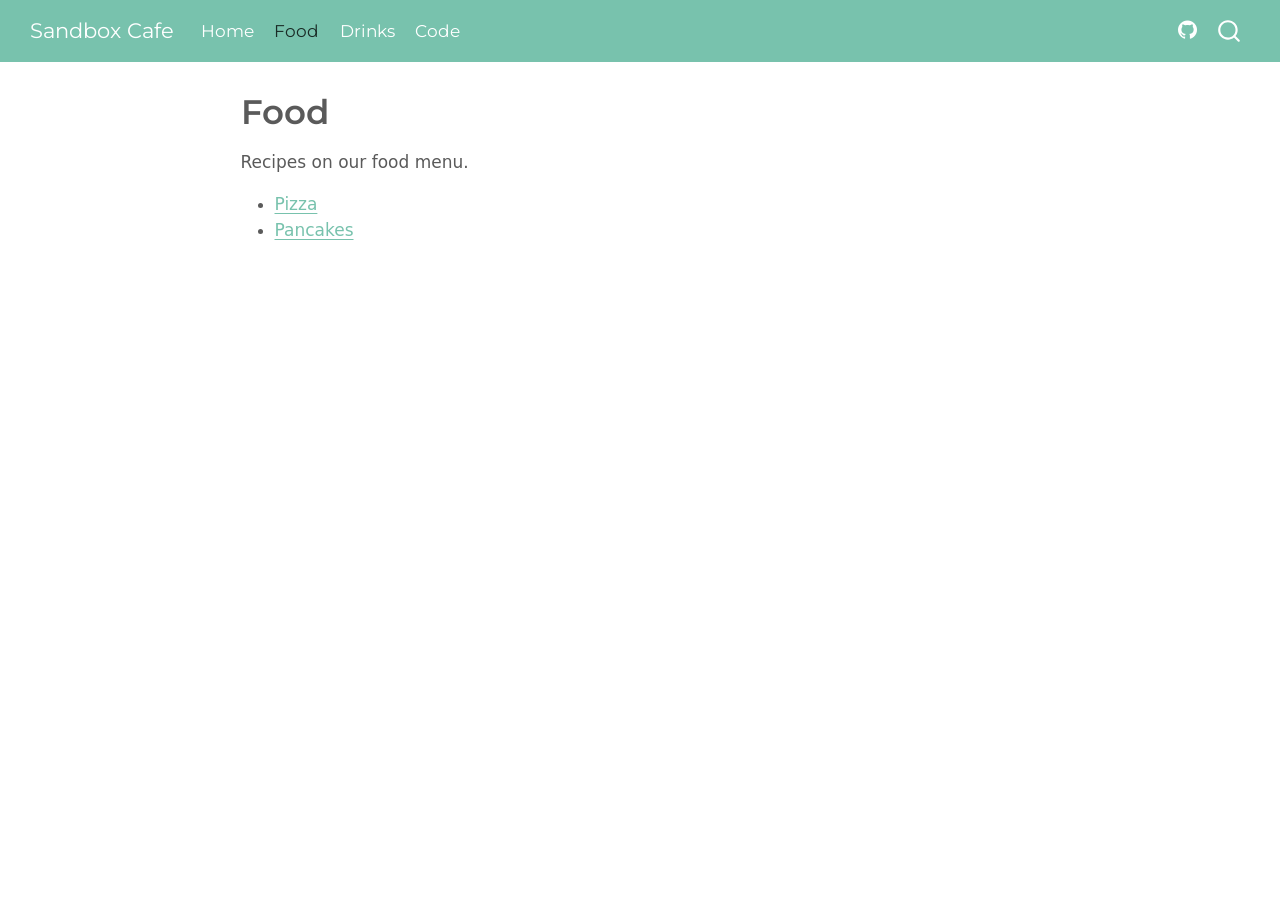
<file: food/index.html>
<!DOCTYPE html>
<html xmlns="http://www.w3.org/1999/xhtml" lang="en" xml:lang="en"><head>

<meta charset="utf-8">
<meta name="generator" content="quarto-1.10.18">

<meta name="viewport" content="width=device-width, initial-scale=1.0, user-scalable=yes">


<title>Food – Sandbox Cafe</title>
<style>
/* Default styles provided by pandoc.
** See https://pandoc.org/MANUAL.html#variables-for-html for config info.
*/
span.smallcaps{font-variant: small-caps;}
div.columns{display: flex; gap: 1.5em;}
div.column{flex: auto;}
@media screen {
div.columns{gap: min(4vw, 1.5em);}
div.column{overflow-x: auto;}
}
div.hanging-indent{margin-left: 1.5em; text-indent: -1.5em;}
ul.task-list{list-style: none;}
ul.task-list li input[type="checkbox"] {
  width: 0.8em;
  margin: 0 0.8em 0.2em -1em; /* quarto-specific, see https://github.com/quarto-dev/quarto-cli/issues/4556 */ 
  vertical-align: middle;
}
</style>


<script src="../site_libs/quarto-nav/quarto-nav.js"></script>
<script src="../site_libs/quarto-nav/headroom.min.js"></script>
<script src="../site_libs/clipboard/clipboard.min.js"></script>
<script src="../site_libs/quarto-search/autocomplete.umd.js"></script>
<script src="../site_libs/quarto-search/fuse.min.js"></script>
<script src="../site_libs/quarto-search/quarto-search.js"></script>
<meta name="quarto:offset" content="../">
<script src="../site_libs/quarto-html/quarto.js" type="module"></script>
<script src="../site_libs/quarto-html/tabsets/tabsets.js" type="module"></script>
<script src="../site_libs/quarto-html/popper.min.js"></script>
<script src="../site_libs/quarto-html/tippy.umd.min.js"></script>
<script src="../site_libs/quarto-html/anchor.min.js"></script>
<link href="../site_libs/quarto-html/tippy.css" rel="stylesheet">
<link href="../site_libs/quarto-html/quarto-syntax-highlighting-64a204ab8560d761af7679ceaba22944.css" rel="stylesheet" id="quarto-text-highlighting-styles">
<script src="../site_libs/bootstrap/bootstrap.min.js"></script>
<link href="../site_libs/bootstrap/bootstrap-icons.css" rel="stylesheet">
<link href="../site_libs/bootstrap/bootstrap-145923a187273ef3072190484c3f87ec.min.css" rel="stylesheet" append-hash="true" id="quarto-bootstrap" data-mode="light">
<script id="quarto-search-options" type="application/json">{
  "location": "navbar",
  "copy-button": false,
  "collapse-after": 3,
  "panel-placement": "end",
  "type": "overlay",
  "limit": 50,
  "keyboard-shortcut": [
    "f",
    "/",
    "s"
  ],
  "show-item-context": false,
  "language": {
    "search-no-results-text": "No results",
    "search-matching-documents-text": "matching documents",
    "search-copy-link-title": "Copy link to search",
    "search-hide-matches-text": "Hide additional matches",
    "search-more-match-text": "more match in this document",
    "search-more-matches-text": "more matches in this document",
    "search-clear-button-title": "Clear",
    "search-text-placeholder": "",
    "search-detached-cancel-button-title": "Cancel",
    "search-submit-button-title": "Submit",
    "search-label": "Search"
  }
}</script>


</head>

<body class="nav-fixed fullcontent quarto-light">

<div id="quarto-search-results"></div>
  <header id="quarto-header" class="headroom fixed-top">
    <nav class="navbar navbar-expand-lg " data-bs-theme="dark">
      <div class="navbar-container container-fluid">
      <div class="navbar-brand-container mx-auto">
    <a class="navbar-brand" href="../index.html">
    <span class="navbar-title">Sandbox Cafe</span>
    </a>
  </div>
            <div id="quarto-search" class="" title="Search"></div>
          <button class="navbar-toggler" type="button" data-bs-toggle="collapse" data-bs-target="#navbarCollapse" aria-controls="navbarCollapse" role="menu" aria-expanded="false" aria-label="Toggle navigation" onclick="if (window.quartoToggleHeadroom) { window.quartoToggleHeadroom(); }">
  <span class="navbar-toggler-icon"></span>
</button>
          <div class="collapse navbar-collapse" id="navbarCollapse">
            <ul class="navbar-nav navbar-nav-scroll me-auto">
  <li class="nav-item">
    <a class="nav-link" href="../index.html"> 
<span class="menu-text">Home</span></a>
  </li>  
  <li class="nav-item">
    <a class="nav-link active" href="../food/index.html" aria-current="page"> 
<span class="menu-text">Food</span></a>
  </li>  
  <li class="nav-item">
    <a class="nav-link" href="../drinks/index.html"> 
<span class="menu-text">Drinks</span></a>
  </li>  
  <li class="nav-item">
    <a class="nav-link" href="../code/index.html"> 
<span class="menu-text">Code</span></a>
  </li>  
</ul>
            <ul class="navbar-nav navbar-nav-scroll ms-auto">
  <li class="nav-item compact">
    <a class="nav-link" href="https://github.com/ran-codes/demo-cafe-website"> <i class="bi bi-github" role="img" aria-label="GitHub">
</i> 
<span class="menu-text"></span></a>
  </li>  
</ul>
          </div> <!-- /navcollapse -->
            <div class="quarto-navbar-tools">
</div>
      </div> <!-- /container-fluid -->
    </nav>
</header>
<!-- content -->
<div id="quarto-content" class="quarto-container page-columns page-rows-contents page-layout-article page-navbar">
<!-- sidebar -->
<!-- margin-sidebar -->
    
<!-- main -->
<main class="content" id="quarto-document-content">

<header id="title-block-header" class="quarto-title-block default">
<div class="quarto-title">
<h1 class="title">Food</h1>
</div>



<div class="quarto-title-meta">

    
  
    
  </div>
  


</header>


<p>Recipes on our food menu.</p>
<ul>
<li><a href="../food/pizza.html">Pizza</a></li>
<li><a href="../food/pancakes.html">Pancakes</a></li>
</ul>



</main> <!-- /main -->
<script id="quarto-html-after-body" type="application/javascript">
  window.document.addEventListener("DOMContentLoaded", function (event) {
    const icon = "";
    const anchorJS = new window.AnchorJS();
    anchorJS.options = {
      placement: 'right',
      icon: icon
    };
    anchorJS.add('.anchored');
    const isCodeAnnotation = (el) => {
      for (const clz of el.classList) {
        if (clz.startsWith('code-annotation-')) {                     
          return true;
        }
      }
      return false;
    }
    const onCopySuccess = function(e) {
      // button target
      const button = e.trigger;
      // don't keep focus
      button.blur();
      // flash "checked"
      button.classList.add('code-copy-button-checked');
      var currentTitle = button.getAttribute("title");
      button.setAttribute("title", "Copied!");
      let tooltip;
      if (window.bootstrap) {
        button.setAttribute("data-bs-toggle", "tooltip");
        button.setAttribute("data-bs-placement", "left");
        button.setAttribute("data-bs-title", "Copied!");
        tooltip = new bootstrap.Tooltip(button, 
          { trigger: "manual", 
            customClass: "code-copy-button-tooltip",
            offset: [0, -8]});
        tooltip.show();    
      }
      setTimeout(function() {
        if (tooltip) {
          tooltip.hide();
          button.removeAttribute("data-bs-title");
          button.removeAttribute("data-bs-toggle");
          button.removeAttribute("data-bs-placement");
        }
        button.setAttribute("title", currentTitle);
        button.classList.remove('code-copy-button-checked');
      }, 1000);
      // clear code selection
      e.clearSelection();
    }
    const getTextToCopy = function(trigger) {
      const outerScaffold = trigger.parentElement.cloneNode(true);
      const codeEl = outerScaffold.querySelector('code');
      for (const childEl of codeEl.children) {
        if (isCodeAnnotation(childEl)) {
          childEl.remove();
        }
      }
      return codeEl.innerText;
    }
    const clipboard = new window.ClipboardJS('.code-copy-button:not([data-in-quarto-modal])', {
      text: getTextToCopy
    });
    clipboard.on('success', onCopySuccess);
    if (window.document.getElementById('quarto-embedded-source-code-modal')) {
      const clipboardModal = new window.ClipboardJS('.code-copy-button[data-in-quarto-modal]', {
        text: getTextToCopy,
        container: window.document.getElementById('quarto-embedded-source-code-modal')
      });
      clipboardModal.on('success', onCopySuccess);
    }
      var localhostRegex = new RegExp(/^(?:http|https):\/\/localhost\:?[0-9]*\//);
      var mailtoRegex = new RegExp(/^mailto:/);
        var filterRegex = new RegExp("https:\/\/ran-codes\.github\.io\/demo-cafe-website\/");
      var isInternal = (href) => {
          return filterRegex.test(href) || localhostRegex.test(href) || mailtoRegex.test(href);
      }
      // Inspect non-navigation links and adorn them if external
     var links = window.document.querySelectorAll('a[href]:not(.nav-link):not(.navbar-brand):not(.toc-action):not(.sidebar-link):not(.sidebar-item-toggle):not(.pagination-link):not(.no-external):not([aria-hidden]):not(.dropdown-item):not(.quarto-navigation-tool):not(.about-link)');
      for (var i=0; i<links.length; i++) {
        const link = links[i];
        if (!isInternal(link.href)) {
          // undo the damage that might have been done by quarto-nav.js in the case of
          // links that we want to consider external
          if (link.dataset.originalHref !== undefined) {
            link.href = link.dataset.originalHref;
          }
        }
      }
    function tippyHover(el, contentFn, onTriggerFn, onUntriggerFn) {
      const config = {
        allowHTML: true,
        maxWidth: 500,
        delay: 100,
        arrow: false,
        appendTo: function(el) {
            return el.parentElement;
        },
        interactive: true,
        interactiveBorder: 10,
        theme: 'quarto',
        placement: 'bottom-start',
      };
      if (contentFn) {
        config.content = contentFn;
      }
      if (onTriggerFn) {
        config.onTrigger = onTriggerFn;
      }
      if (onUntriggerFn) {
        config.onUntrigger = onUntriggerFn;
      }
      window.tippy(el, config); 
    }
    const noterefs = window.document.querySelectorAll('a[role="doc-noteref"]');
    for (var i=0; i<noterefs.length; i++) {
      const ref = noterefs[i];
      tippyHover(ref, function() {
        // use id or data attribute instead here
        let href = ref.getAttribute('data-footnote-href') || ref.getAttribute('href');
        try { href = new URL(href).hash; } catch {}
        const id = href.replace(/^#\/?/, "");
        const note = window.document.getElementById(id);
        if (note) {
          return note.innerHTML;
        } else {
          return "";
        }
      });
    }
    const xrefs = window.document.querySelectorAll('a.quarto-xref');
    const processXRef = (id, note) => {
      // Strip column container classes
      const stripColumnClz = (el) => {
        el.classList.remove("page-full", "page-columns");
        if (el.children) {
          for (const child of el.children) {
            stripColumnClz(child);
          }
        }
      }
      stripColumnClz(note)
      if (id === null || id.startsWith('sec-')) {
        // Special case sections, only their first couple elements
        const container = document.createElement("div");
        if (note.children && note.children.length > 2) {
          container.appendChild(note.children[0].cloneNode(true));
          for (let i = 1; i < note.children.length; i++) {
            const child = note.children[i];
            if (child.tagName === "P" && child.innerText === "") {
              continue;
            } else {
              container.appendChild(child.cloneNode(true));
              break;
            }
          }
          if (window.Quarto?.typesetMath) {
            window.Quarto.typesetMath(container);
          }
          return container.innerHTML
        } else {
          if (window.Quarto?.typesetMath) {
            window.Quarto.typesetMath(note);
          }
          return note.innerHTML;
        }
      } else {
        // Remove any anchor links if they are present
        const anchorLink = note.querySelector('a.anchorjs-link');
        if (anchorLink) {
          anchorLink.remove();
        }
        if (window.Quarto?.typesetMath) {
          window.Quarto.typesetMath(note);
        }
        if (note.classList.contains("callout")) {
          return note.outerHTML;
        } else {
          return note.innerHTML;
        }
      }
    }
    for (var i=0; i<xrefs.length; i++) {
      const xref = xrefs[i];
      tippyHover(xref, undefined, function(instance) {
        instance.disable();
        let url = xref.getAttribute('href');
        let hash = undefined; 
        if (url.startsWith('#')) {
          hash = url;
        } else {
          try { hash = new URL(url).hash; } catch {}
        }
        if (hash) {
          const id = hash.replace(/^#\/?/, "");
          const note = window.document.getElementById(id);
          if (note !== null) {
            try {
              const html = processXRef(id, note.cloneNode(true));
              instance.setContent(html);
            } finally {
              instance.enable();
              instance.show();
            }
          } else {
            // See if we can fetch this
            fetch(url.split('#')[0])
            .then(res => res.text())
            .then(html => {
              const parser = new DOMParser();
              const htmlDoc = parser.parseFromString(html, "text/html");
              const note = htmlDoc.getElementById(id);
              if (note !== null) {
                const html = processXRef(id, note);
                instance.setContent(html);
              } 
            }).finally(() => {
              instance.enable();
              instance.show();
            });
          }
        } else {
          // See if we can fetch a full url (with no hash to target)
          // This is a special case and we should probably do some content thinning / targeting
          fetch(url)
          .then(res => res.text())
          .then(html => {
            const parser = new DOMParser();
            const htmlDoc = parser.parseFromString(html, "text/html");
            const note = htmlDoc.querySelector('main.content');
            if (note !== null) {
              // This should only happen for chapter cross references
              // (since there is no id in the URL)
              // remove the first header
              if (note.children.length > 0 && note.children[0].tagName === "HEADER") {
                note.children[0].remove();
              }
              const html = processXRef(null, note);
              instance.setContent(html);
            } 
          }).finally(() => {
            instance.enable();
            instance.show();
          });
        }
      }, function(instance) {
      });
    }
        let selectedAnnoteEl;
        const selectorForAnnotation = ( cell, annotation) => {
          let cellAttr = 'data-code-cell="' + cell + '"';
          let lineAttr = 'data-code-annotation="' +  annotation + '"';
          const selector = 'span[' + cellAttr + '][' + lineAttr + ']';
          return selector;
        }
        const selectCodeLines = (annoteEl) => {
          const doc = window.document;
          const targetCell = annoteEl.getAttribute("data-target-cell");
          const targetAnnotation = annoteEl.getAttribute("data-target-annotation");
          const annoteSpan = window.document.querySelector(selectorForAnnotation(targetCell, targetAnnotation));
          const lines = annoteSpan.getAttribute("data-code-lines").split(",");
          const lineIds = lines.map((line) => {
            return targetCell + "-" + line;
          })
          let top = null;
          let height = null;
          let parent = null;
          if (lineIds.length > 0) {
              //compute the position of the single el (top and bottom and make a div)
              const el = window.document.getElementById(lineIds[0]);
              top = el.offsetTop;
              height = el.offsetHeight;
              parent = el.parentElement.parentElement;
            if (lineIds.length > 1) {
              const lastEl = window.document.getElementById(lineIds[lineIds.length - 1]);
              const bottom = lastEl.offsetTop + lastEl.offsetHeight;
              height = bottom - top;
            }
            if (top !== null && height !== null && parent !== null) {
              // cook up a div (if necessary) and position it 
              let div = window.document.getElementById("code-annotation-line-highlight");
              if (div === null) {
                div = window.document.createElement("div");
                div.setAttribute("id", "code-annotation-line-highlight");
                div.style.position = 'absolute';
                parent.appendChild(div);
              }
              div.style.top = top - 2 + "px";
              div.style.height = height + 4 + "px";
              div.style.left = 0;
              let gutterDiv = window.document.getElementById("code-annotation-line-highlight-gutter");
              if (gutterDiv === null) {
                gutterDiv = window.document.createElement("div");
                gutterDiv.setAttribute("id", "code-annotation-line-highlight-gutter");
                gutterDiv.style.position = 'absolute';
                const codeCell = window.document.getElementById(targetCell);
                const gutter = codeCell.querySelector('.code-annotation-gutter');
                gutter.appendChild(gutterDiv);
              }
              gutterDiv.style.top = top - 2 + "px";
              gutterDiv.style.height = height + 4 + "px";
            }
            selectedAnnoteEl = annoteEl;
          }
        };
        const unselectCodeLines = () => {
          const elementsIds = ["code-annotation-line-highlight", "code-annotation-line-highlight-gutter"];
          elementsIds.forEach((elId) => {
            const div = window.document.getElementById(elId);
            if (div) {
              div.remove();
            }
          });
          selectedAnnoteEl = undefined;
        };
          // Handle positioning of the toggle
      window.addEventListener(
        "resize",
        throttle(() => {
          elRect = undefined;
          if (selectedAnnoteEl) {
            selectCodeLines(selectedAnnoteEl);
          }
        }, 10)
      );
      function throttle(fn, ms) {
      let throttle = false;
      let timer;
        return (...args) => {
          if(!throttle) { // first call gets through
              fn.apply(this, args);
              throttle = true;
          } else { // all the others get throttled
              if(timer) clearTimeout(timer); // cancel #2
              timer = setTimeout(() => {
                fn.apply(this, args);
                timer = throttle = false;
              }, ms);
          }
        };
      }
        // Attach click handler to the DT
        const annoteDls = window.document.querySelectorAll('dt[data-target-cell]');
        for (const annoteDlNode of annoteDls) {
          annoteDlNode.addEventListener('click', (event) => {
            const clickedEl = event.target;
            if (clickedEl !== selectedAnnoteEl) {
              unselectCodeLines();
              const activeEl = window.document.querySelector('dt[data-target-cell].code-annotation-active');
              if (activeEl) {
                activeEl.classList.remove('code-annotation-active');
              }
              selectCodeLines(clickedEl);
              clickedEl.classList.add('code-annotation-active');
            } else {
              // Unselect the line
              unselectCodeLines();
              clickedEl.classList.remove('code-annotation-active');
            }
          });
        }
    const findCites = (el) => {
      const parentEl = el.parentElement;
      if (parentEl) {
        const cites = parentEl.dataset.cites;
        if (cites) {
          return {
            el,
            cites: cites.split(' ')
          };
        } else {
          return findCites(el.parentElement)
        }
      } else {
        return undefined;
      }
    };
    var bibliorefs = window.document.querySelectorAll('a[role="doc-biblioref"]');
    for (var i=0; i<bibliorefs.length; i++) {
      const ref = bibliorefs[i];
      const citeInfo = findCites(ref);
      if (citeInfo) {
        tippyHover(citeInfo.el, function() {
          var popup = window.document.createElement('div');
          citeInfo.cites.forEach(function(cite) {
            var citeDiv = window.document.createElement('div');
            citeDiv.classList.add('hanging-indent');
            citeDiv.classList.add('csl-entry');
            var biblioDiv = window.document.getElementById('ref-' + cite);
            if (biblioDiv) {
              citeDiv.innerHTML = biblioDiv.innerHTML;
            }
            popup.appendChild(citeDiv);
          });
          return popup.innerHTML;
        });
      }
    }
  });
  </script>
</div> <!-- /content -->




</body></html>
</file>
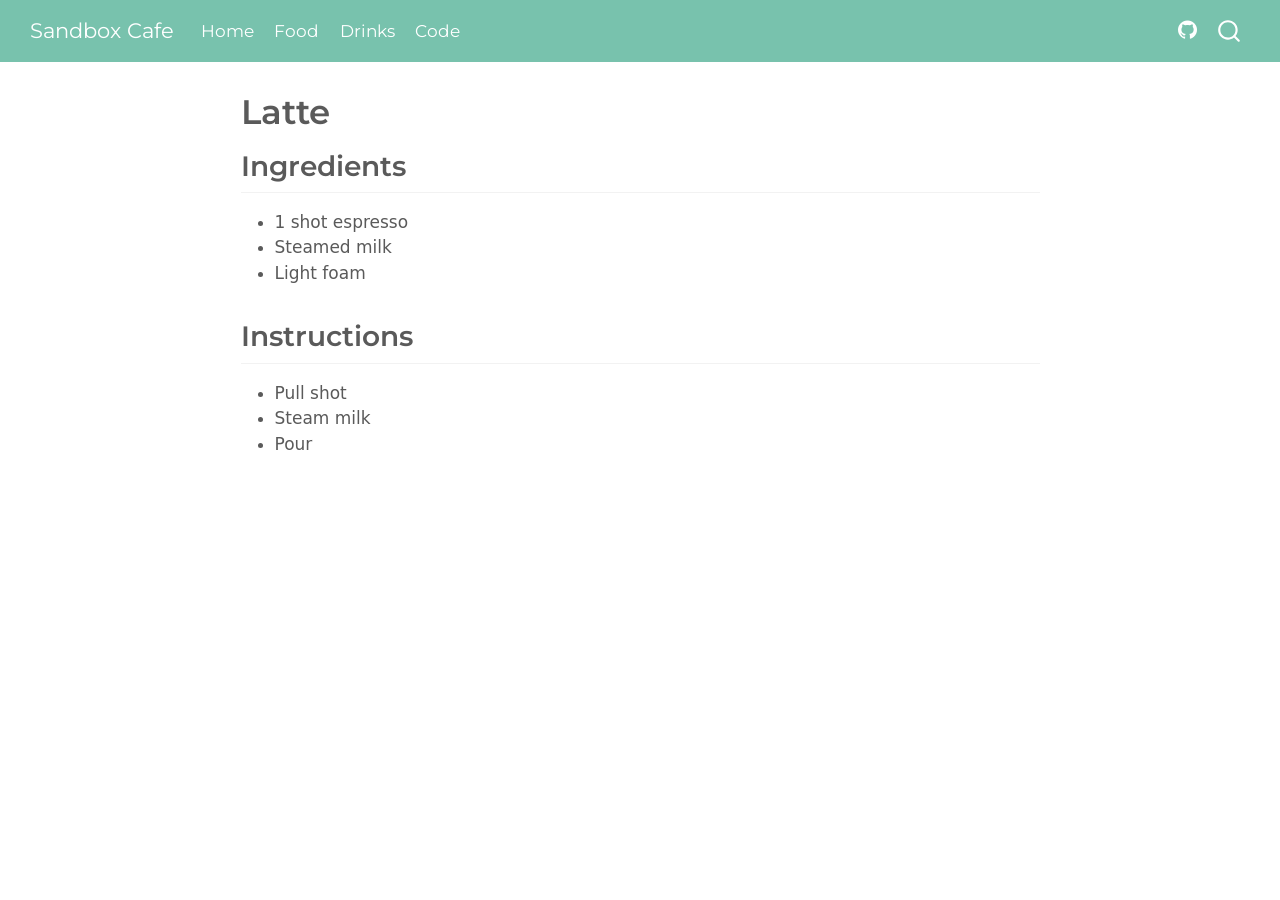
<file: drinks/latte.html>
<!DOCTYPE html>
<html xmlns="http://www.w3.org/1999/xhtml" lang="en" xml:lang="en"><head>

<meta charset="utf-8">
<meta name="generator" content="quarto-1.10.18">

<meta name="viewport" content="width=device-width, initial-scale=1.0, user-scalable=yes">


<title>Latte – Sandbox Cafe</title>
<style>
/* Default styles provided by pandoc.
** See https://pandoc.org/MANUAL.html#variables-for-html for config info.
*/
span.smallcaps{font-variant: small-caps;}
div.columns{display: flex; gap: 1.5em;}
div.column{flex: auto;}
@media screen {
div.columns{gap: min(4vw, 1.5em);}
div.column{overflow-x: auto;}
}
div.hanging-indent{margin-left: 1.5em; text-indent: -1.5em;}
ul.task-list{list-style: none;}
ul.task-list li input[type="checkbox"] {
  width: 0.8em;
  margin: 0 0.8em 0.2em -1em; /* quarto-specific, see https://github.com/quarto-dev/quarto-cli/issues/4556 */ 
  vertical-align: middle;
}
</style>


<script src="../site_libs/quarto-nav/quarto-nav.js"></script>
<script src="../site_libs/quarto-nav/headroom.min.js"></script>
<script src="../site_libs/clipboard/clipboard.min.js"></script>
<script src="../site_libs/quarto-search/autocomplete.umd.js"></script>
<script src="../site_libs/quarto-search/fuse.min.js"></script>
<script src="../site_libs/quarto-search/quarto-search.js"></script>
<meta name="quarto:offset" content="../">
<script src="../site_libs/quarto-html/quarto.js" type="module"></script>
<script src="../site_libs/quarto-html/tabsets/tabsets.js" type="module"></script>
<script src="../site_libs/quarto-html/popper.min.js"></script>
<script src="../site_libs/quarto-html/tippy.umd.min.js"></script>
<script src="../site_libs/quarto-html/anchor.min.js"></script>
<link href="../site_libs/quarto-html/tippy.css" rel="stylesheet">
<link href="../site_libs/quarto-html/quarto-syntax-highlighting-64a204ab8560d761af7679ceaba22944.css" rel="stylesheet" id="quarto-text-highlighting-styles">
<script src="../site_libs/bootstrap/bootstrap.min.js"></script>
<link href="../site_libs/bootstrap/bootstrap-icons.css" rel="stylesheet">
<link href="../site_libs/bootstrap/bootstrap-145923a187273ef3072190484c3f87ec.min.css" rel="stylesheet" append-hash="true" id="quarto-bootstrap" data-mode="light">
<script id="quarto-search-options" type="application/json">{
  "location": "navbar",
  "copy-button": false,
  "collapse-after": 3,
  "panel-placement": "end",
  "type": "overlay",
  "limit": 50,
  "keyboard-shortcut": [
    "f",
    "/",
    "s"
  ],
  "show-item-context": false,
  "language": {
    "search-no-results-text": "No results",
    "search-matching-documents-text": "matching documents",
    "search-copy-link-title": "Copy link to search",
    "search-hide-matches-text": "Hide additional matches",
    "search-more-match-text": "more match in this document",
    "search-more-matches-text": "more matches in this document",
    "search-clear-button-title": "Clear",
    "search-text-placeholder": "",
    "search-detached-cancel-button-title": "Cancel",
    "search-submit-button-title": "Submit",
    "search-label": "Search"
  }
}</script>


</head>

<body class="nav-fixed fullcontent quarto-light">

<div id="quarto-search-results"></div>
  <header id="quarto-header" class="headroom fixed-top">
    <nav class="navbar navbar-expand-lg " data-bs-theme="dark">
      <div class="navbar-container container-fluid">
      <div class="navbar-brand-container mx-auto">
    <a class="navbar-brand" href="../index.html">
    <span class="navbar-title">Sandbox Cafe</span>
    </a>
  </div>
            <div id="quarto-search" class="" title="Search"></div>
          <button class="navbar-toggler" type="button" data-bs-toggle="collapse" data-bs-target="#navbarCollapse" aria-controls="navbarCollapse" role="menu" aria-expanded="false" aria-label="Toggle navigation" onclick="if (window.quartoToggleHeadroom) { window.quartoToggleHeadroom(); }">
  <span class="navbar-toggler-icon"></span>
</button>
          <div class="collapse navbar-collapse" id="navbarCollapse">
            <ul class="navbar-nav navbar-nav-scroll me-auto">
  <li class="nav-item">
    <a class="nav-link" href="../index.html"> 
<span class="menu-text">Home</span></a>
  </li>  
  <li class="nav-item">
    <a class="nav-link" href="../food/index.html"> 
<span class="menu-text">Food</span></a>
  </li>  
  <li class="nav-item">
    <a class="nav-link" href="../drinks/index.html"> 
<span class="menu-text">Drinks</span></a>
  </li>  
  <li class="nav-item">
    <a class="nav-link" href="../code/index.html"> 
<span class="menu-text">Code</span></a>
  </li>  
</ul>
            <ul class="navbar-nav navbar-nav-scroll ms-auto">
  <li class="nav-item compact">
    <a class="nav-link" href="https://github.com/ran-codes/demo-cafe-website"> <i class="bi bi-github" role="img" aria-label="GitHub">
</i> 
<span class="menu-text"></span></a>
  </li>  
</ul>
          </div> <!-- /navcollapse -->
            <div class="quarto-navbar-tools">
</div>
      </div> <!-- /container-fluid -->
    </nav>
</header>
<!-- content -->
<div id="quarto-content" class="quarto-container page-columns page-rows-contents page-layout-article page-navbar">
<!-- sidebar -->
<!-- margin-sidebar -->
    
<!-- main -->
<main class="content" id="quarto-document-content">

<header id="title-block-header" class="quarto-title-block default">
<div class="quarto-title">
<h1 class="title">Latte</h1>
</div>



<div class="quarto-title-meta">

    
  
    
  </div>
  


</header>


<section id="ingredients" class="level2">
<h2 class="anchored" data-anchor-id="ingredients">Ingredients</h2>
<ul>
<li>1 shot espresso</li>
<li>Steamed milk</li>
<li>Light foam</li>
</ul>
</section>
<section id="instructions" class="level2">
<h2 class="anchored" data-anchor-id="instructions">Instructions</h2>
<ul>
<li>Pull shot</li>
<li>Steam milk</li>
<li>Pour</li>
</ul>


</section>

</main> <!-- /main -->
<script id="quarto-html-after-body" type="application/javascript">
  window.document.addEventListener("DOMContentLoaded", function (event) {
    const icon = "";
    const anchorJS = new window.AnchorJS();
    anchorJS.options = {
      placement: 'right',
      icon: icon
    };
    anchorJS.add('.anchored');
    const isCodeAnnotation = (el) => {
      for (const clz of el.classList) {
        if (clz.startsWith('code-annotation-')) {                     
          return true;
        }
      }
      return false;
    }
    const onCopySuccess = function(e) {
      // button target
      const button = e.trigger;
      // don't keep focus
      button.blur();
      // flash "checked"
      button.classList.add('code-copy-button-checked');
      var currentTitle = button.getAttribute("title");
      button.setAttribute("title", "Copied!");
      let tooltip;
      if (window.bootstrap) {
        button.setAttribute("data-bs-toggle", "tooltip");
        button.setAttribute("data-bs-placement", "left");
        button.setAttribute("data-bs-title", "Copied!");
        tooltip = new bootstrap.Tooltip(button, 
          { trigger: "manual", 
            customClass: "code-copy-button-tooltip",
            offset: [0, -8]});
        tooltip.show();    
      }
      setTimeout(function() {
        if (tooltip) {
          tooltip.hide();
          button.removeAttribute("data-bs-title");
          button.removeAttribute("data-bs-toggle");
          button.removeAttribute("data-bs-placement");
        }
        button.setAttribute("title", currentTitle);
        button.classList.remove('code-copy-button-checked');
      }, 1000);
      // clear code selection
      e.clearSelection();
    }
    const getTextToCopy = function(trigger) {
      const outerScaffold = trigger.parentElement.cloneNode(true);
      const codeEl = outerScaffold.querySelector('code');
      for (const childEl of codeEl.children) {
        if (isCodeAnnotation(childEl)) {
          childEl.remove();
        }
      }
      return codeEl.innerText;
    }
    const clipboard = new window.ClipboardJS('.code-copy-button:not([data-in-quarto-modal])', {
      text: getTextToCopy
    });
    clipboard.on('success', onCopySuccess);
    if (window.document.getElementById('quarto-embedded-source-code-modal')) {
      const clipboardModal = new window.ClipboardJS('.code-copy-button[data-in-quarto-modal]', {
        text: getTextToCopy,
        container: window.document.getElementById('quarto-embedded-source-code-modal')
      });
      clipboardModal.on('success', onCopySuccess);
    }
      var localhostRegex = new RegExp(/^(?:http|https):\/\/localhost\:?[0-9]*\//);
      var mailtoRegex = new RegExp(/^mailto:/);
        var filterRegex = new RegExp("https:\/\/ran-codes\.github\.io\/demo-cafe-website\/");
      var isInternal = (href) => {
          return filterRegex.test(href) || localhostRegex.test(href) || mailtoRegex.test(href);
      }
      // Inspect non-navigation links and adorn them if external
     var links = window.document.querySelectorAll('a[href]:not(.nav-link):not(.navbar-brand):not(.toc-action):not(.sidebar-link):not(.sidebar-item-toggle):not(.pagination-link):not(.no-external):not([aria-hidden]):not(.dropdown-item):not(.quarto-navigation-tool):not(.about-link)');
      for (var i=0; i<links.length; i++) {
        const link = links[i];
        if (!isInternal(link.href)) {
          // undo the damage that might have been done by quarto-nav.js in the case of
          // links that we want to consider external
          if (link.dataset.originalHref !== undefined) {
            link.href = link.dataset.originalHref;
          }
        }
      }
    function tippyHover(el, contentFn, onTriggerFn, onUntriggerFn) {
      const config = {
        allowHTML: true,
        maxWidth: 500,
        delay: 100,
        arrow: false,
        appendTo: function(el) {
            return el.parentElement;
        },
        interactive: true,
        interactiveBorder: 10,
        theme: 'quarto',
        placement: 'bottom-start',
      };
      if (contentFn) {
        config.content = contentFn;
      }
      if (onTriggerFn) {
        config.onTrigger = onTriggerFn;
      }
      if (onUntriggerFn) {
        config.onUntrigger = onUntriggerFn;
      }
      window.tippy(el, config); 
    }
    const noterefs = window.document.querySelectorAll('a[role="doc-noteref"]');
    for (var i=0; i<noterefs.length; i++) {
      const ref = noterefs[i];
      tippyHover(ref, function() {
        // use id or data attribute instead here
        let href = ref.getAttribute('data-footnote-href') || ref.getAttribute('href');
        try { href = new URL(href).hash; } catch {}
        const id = href.replace(/^#\/?/, "");
        const note = window.document.getElementById(id);
        if (note) {
          return note.innerHTML;
        } else {
          return "";
        }
      });
    }
    const xrefs = window.document.querySelectorAll('a.quarto-xref');
    const processXRef = (id, note) => {
      // Strip column container classes
      const stripColumnClz = (el) => {
        el.classList.remove("page-full", "page-columns");
        if (el.children) {
          for (const child of el.children) {
            stripColumnClz(child);
          }
        }
      }
      stripColumnClz(note)
      if (id === null || id.startsWith('sec-')) {
        // Special case sections, only their first couple elements
        const container = document.createElement("div");
        if (note.children && note.children.length > 2) {
          container.appendChild(note.children[0].cloneNode(true));
          for (let i = 1; i < note.children.length; i++) {
            const child = note.children[i];
            if (child.tagName === "P" && child.innerText === "") {
              continue;
            } else {
              container.appendChild(child.cloneNode(true));
              break;
            }
          }
          if (window.Quarto?.typesetMath) {
            window.Quarto.typesetMath(container);
          }
          return container.innerHTML
        } else {
          if (window.Quarto?.typesetMath) {
            window.Quarto.typesetMath(note);
          }
          return note.innerHTML;
        }
      } else {
        // Remove any anchor links if they are present
        const anchorLink = note.querySelector('a.anchorjs-link');
        if (anchorLink) {
          anchorLink.remove();
        }
        if (window.Quarto?.typesetMath) {
          window.Quarto.typesetMath(note);
        }
        if (note.classList.contains("callout")) {
          return note.outerHTML;
        } else {
          return note.innerHTML;
        }
      }
    }
    for (var i=0; i<xrefs.length; i++) {
      const xref = xrefs[i];
      tippyHover(xref, undefined, function(instance) {
        instance.disable();
        let url = xref.getAttribute('href');
        let hash = undefined; 
        if (url.startsWith('#')) {
          hash = url;
        } else {
          try { hash = new URL(url).hash; } catch {}
        }
        if (hash) {
          const id = hash.replace(/^#\/?/, "");
          const note = window.document.getElementById(id);
          if (note !== null) {
            try {
              const html = processXRef(id, note.cloneNode(true));
              instance.setContent(html);
            } finally {
              instance.enable();
              instance.show();
            }
          } else {
            // See if we can fetch this
            fetch(url.split('#')[0])
            .then(res => res.text())
            .then(html => {
              const parser = new DOMParser();
              const htmlDoc = parser.parseFromString(html, "text/html");
              const note = htmlDoc.getElementById(id);
              if (note !== null) {
                const html = processXRef(id, note);
                instance.setContent(html);
              } 
            }).finally(() => {
              instance.enable();
              instance.show();
            });
          }
        } else {
          // See if we can fetch a full url (with no hash to target)
          // This is a special case and we should probably do some content thinning / targeting
          fetch(url)
          .then(res => res.text())
          .then(html => {
            const parser = new DOMParser();
            const htmlDoc = parser.parseFromString(html, "text/html");
            const note = htmlDoc.querySelector('main.content');
            if (note !== null) {
              // This should only happen for chapter cross references
              // (since there is no id in the URL)
              // remove the first header
              if (note.children.length > 0 && note.children[0].tagName === "HEADER") {
                note.children[0].remove();
              }
              const html = processXRef(null, note);
              instance.setContent(html);
            } 
          }).finally(() => {
            instance.enable();
            instance.show();
          });
        }
      }, function(instance) {
      });
    }
        let selectedAnnoteEl;
        const selectorForAnnotation = ( cell, annotation) => {
          let cellAttr = 'data-code-cell="' + cell + '"';
          let lineAttr = 'data-code-annotation="' +  annotation + '"';
          const selector = 'span[' + cellAttr + '][' + lineAttr + ']';
          return selector;
        }
        const selectCodeLines = (annoteEl) => {
          const doc = window.document;
          const targetCell = annoteEl.getAttribute("data-target-cell");
          const targetAnnotation = annoteEl.getAttribute("data-target-annotation");
          const annoteSpan = window.document.querySelector(selectorForAnnotation(targetCell, targetAnnotation));
          const lines = annoteSpan.getAttribute("data-code-lines").split(",");
          const lineIds = lines.map((line) => {
            return targetCell + "-" + line;
          })
          let top = null;
          let height = null;
          let parent = null;
          if (lineIds.length > 0) {
              //compute the position of the single el (top and bottom and make a div)
              const el = window.document.getElementById(lineIds[0]);
              top = el.offsetTop;
              height = el.offsetHeight;
              parent = el.parentElement.parentElement;
            if (lineIds.length > 1) {
              const lastEl = window.document.getElementById(lineIds[lineIds.length - 1]);
              const bottom = lastEl.offsetTop + lastEl.offsetHeight;
              height = bottom - top;
            }
            if (top !== null && height !== null && parent !== null) {
              // cook up a div (if necessary) and position it 
              let div = window.document.getElementById("code-annotation-line-highlight");
              if (div === null) {
                div = window.document.createElement("div");
                div.setAttribute("id", "code-annotation-line-highlight");
                div.style.position = 'absolute';
                parent.appendChild(div);
              }
              div.style.top = top - 2 + "px";
              div.style.height = height + 4 + "px";
              div.style.left = 0;
              let gutterDiv = window.document.getElementById("code-annotation-line-highlight-gutter");
              if (gutterDiv === null) {
                gutterDiv = window.document.createElement("div");
                gutterDiv.setAttribute("id", "code-annotation-line-highlight-gutter");
                gutterDiv.style.position = 'absolute';
                const codeCell = window.document.getElementById(targetCell);
                const gutter = codeCell.querySelector('.code-annotation-gutter');
                gutter.appendChild(gutterDiv);
              }
              gutterDiv.style.top = top - 2 + "px";
              gutterDiv.style.height = height + 4 + "px";
            }
            selectedAnnoteEl = annoteEl;
          }
        };
        const unselectCodeLines = () => {
          const elementsIds = ["code-annotation-line-highlight", "code-annotation-line-highlight-gutter"];
          elementsIds.forEach((elId) => {
            const div = window.document.getElementById(elId);
            if (div) {
              div.remove();
            }
          });
          selectedAnnoteEl = undefined;
        };
          // Handle positioning of the toggle
      window.addEventListener(
        "resize",
        throttle(() => {
          elRect = undefined;
          if (selectedAnnoteEl) {
            selectCodeLines(selectedAnnoteEl);
          }
        }, 10)
      );
      function throttle(fn, ms) {
      let throttle = false;
      let timer;
        return (...args) => {
          if(!throttle) { // first call gets through
              fn.apply(this, args);
              throttle = true;
          } else { // all the others get throttled
              if(timer) clearTimeout(timer); // cancel #2
              timer = setTimeout(() => {
                fn.apply(this, args);
                timer = throttle = false;
              }, ms);
          }
        };
      }
        // Attach click handler to the DT
        const annoteDls = window.document.querySelectorAll('dt[data-target-cell]');
        for (const annoteDlNode of annoteDls) {
          annoteDlNode.addEventListener('click', (event) => {
            const clickedEl = event.target;
            if (clickedEl !== selectedAnnoteEl) {
              unselectCodeLines();
              const activeEl = window.document.querySelector('dt[data-target-cell].code-annotation-active');
              if (activeEl) {
                activeEl.classList.remove('code-annotation-active');
              }
              selectCodeLines(clickedEl);
              clickedEl.classList.add('code-annotation-active');
            } else {
              // Unselect the line
              unselectCodeLines();
              clickedEl.classList.remove('code-annotation-active');
            }
          });
        }
    const findCites = (el) => {
      const parentEl = el.parentElement;
      if (parentEl) {
        const cites = parentEl.dataset.cites;
        if (cites) {
          return {
            el,
            cites: cites.split(' ')
          };
        } else {
          return findCites(el.parentElement)
        }
      } else {
        return undefined;
      }
    };
    var bibliorefs = window.document.querySelectorAll('a[role="doc-biblioref"]');
    for (var i=0; i<bibliorefs.length; i++) {
      const ref = bibliorefs[i];
      const citeInfo = findCites(ref);
      if (citeInfo) {
        tippyHover(citeInfo.el, function() {
          var popup = window.document.createElement('div');
          citeInfo.cites.forEach(function(cite) {
            var citeDiv = window.document.createElement('div');
            citeDiv.classList.add('hanging-indent');
            citeDiv.classList.add('csl-entry');
            var biblioDiv = window.document.getElementById('ref-' + cite);
            if (biblioDiv) {
              citeDiv.innerHTML = biblioDiv.innerHTML;
            }
            popup.appendChild(citeDiv);
          });
          return popup.innerHTML;
        });
      }
    }
  });
  </script>
</div> <!-- /content -->




</body></html>
</file>
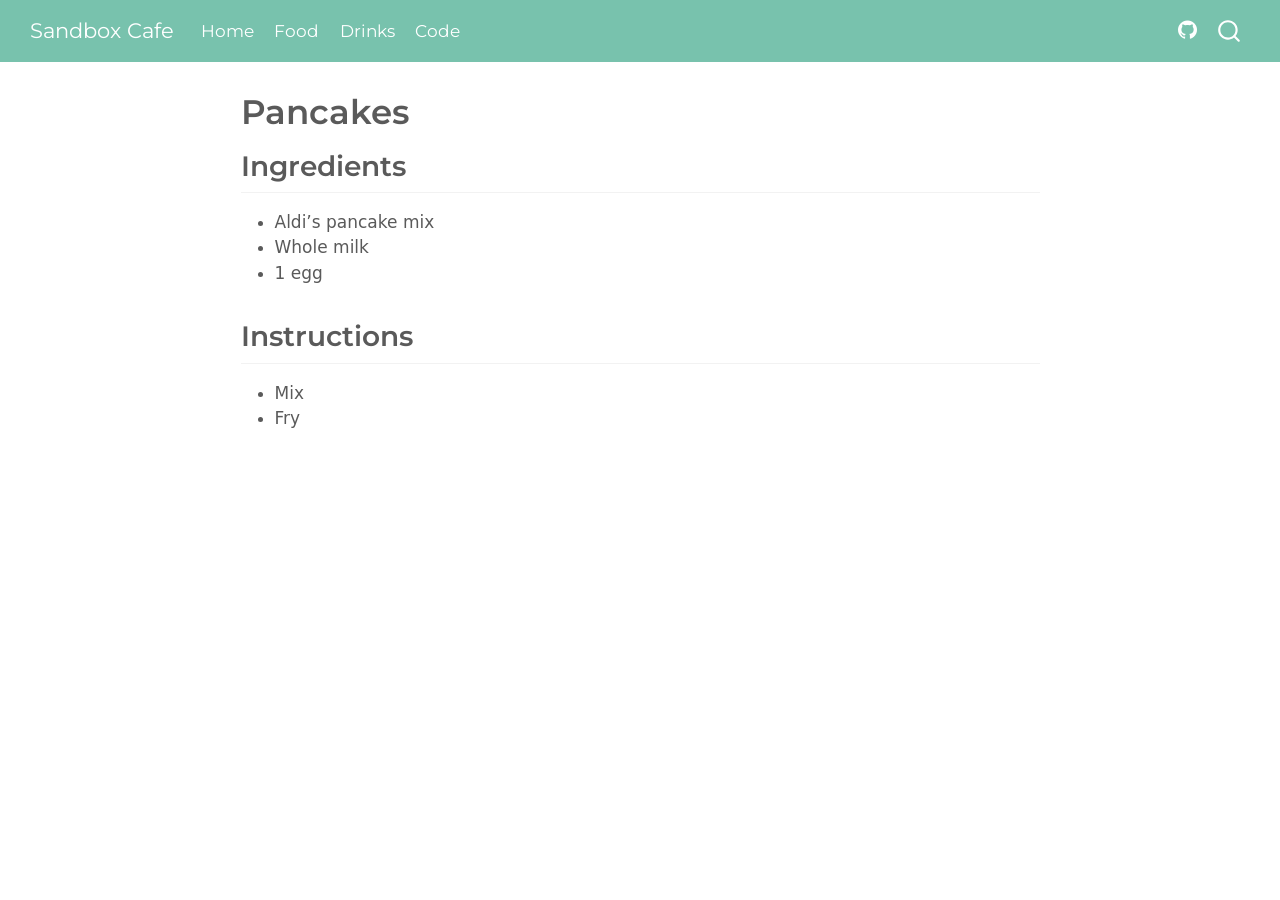
<file: food/pancakes.html>
<!DOCTYPE html>
<html xmlns="http://www.w3.org/1999/xhtml" lang="en" xml:lang="en"><head>

<meta charset="utf-8">
<meta name="generator" content="quarto-1.10.18">

<meta name="viewport" content="width=device-width, initial-scale=1.0, user-scalable=yes">


<title>Pancakes – Sandbox Cafe</title>
<style>
/* Default styles provided by pandoc.
** See https://pandoc.org/MANUAL.html#variables-for-html for config info.
*/
span.smallcaps{font-variant: small-caps;}
div.columns{display: flex; gap: 1.5em;}
div.column{flex: auto;}
@media screen {
div.columns{gap: min(4vw, 1.5em);}
div.column{overflow-x: auto;}
}
div.hanging-indent{margin-left: 1.5em; text-indent: -1.5em;}
ul.task-list{list-style: none;}
ul.task-list li input[type="checkbox"] {
  width: 0.8em;
  margin: 0 0.8em 0.2em -1em; /* quarto-specific, see https://github.com/quarto-dev/quarto-cli/issues/4556 */ 
  vertical-align: middle;
}
</style>


<script src="../site_libs/quarto-nav/quarto-nav.js"></script>
<script src="../site_libs/quarto-nav/headroom.min.js"></script>
<script src="../site_libs/clipboard/clipboard.min.js"></script>
<script src="../site_libs/quarto-search/autocomplete.umd.js"></script>
<script src="../site_libs/quarto-search/fuse.min.js"></script>
<script src="../site_libs/quarto-search/quarto-search.js"></script>
<meta name="quarto:offset" content="../">
<script src="../site_libs/quarto-html/quarto.js" type="module"></script>
<script src="../site_libs/quarto-html/tabsets/tabsets.js" type="module"></script>
<script src="../site_libs/quarto-html/popper.min.js"></script>
<script src="../site_libs/quarto-html/tippy.umd.min.js"></script>
<script src="../site_libs/quarto-html/anchor.min.js"></script>
<link href="../site_libs/quarto-html/tippy.css" rel="stylesheet">
<link href="../site_libs/quarto-html/quarto-syntax-highlighting-64a204ab8560d761af7679ceaba22944.css" rel="stylesheet" id="quarto-text-highlighting-styles">
<script src="../site_libs/bootstrap/bootstrap.min.js"></script>
<link href="../site_libs/bootstrap/bootstrap-icons.css" rel="stylesheet">
<link href="../site_libs/bootstrap/bootstrap-145923a187273ef3072190484c3f87ec.min.css" rel="stylesheet" append-hash="true" id="quarto-bootstrap" data-mode="light">
<script id="quarto-search-options" type="application/json">{
  "location": "navbar",
  "copy-button": false,
  "collapse-after": 3,
  "panel-placement": "end",
  "type": "overlay",
  "limit": 50,
  "keyboard-shortcut": [
    "f",
    "/",
    "s"
  ],
  "show-item-context": false,
  "language": {
    "search-no-results-text": "No results",
    "search-matching-documents-text": "matching documents",
    "search-copy-link-title": "Copy link to search",
    "search-hide-matches-text": "Hide additional matches",
    "search-more-match-text": "more match in this document",
    "search-more-matches-text": "more matches in this document",
    "search-clear-button-title": "Clear",
    "search-text-placeholder": "",
    "search-detached-cancel-button-title": "Cancel",
    "search-submit-button-title": "Submit",
    "search-label": "Search"
  }
}</script>


</head>

<body class="nav-fixed fullcontent quarto-light">

<div id="quarto-search-results"></div>
  <header id="quarto-header" class="headroom fixed-top">
    <nav class="navbar navbar-expand-lg " data-bs-theme="dark">
      <div class="navbar-container container-fluid">
      <div class="navbar-brand-container mx-auto">
    <a class="navbar-brand" href="../index.html">
    <span class="navbar-title">Sandbox Cafe</span>
    </a>
  </div>
            <div id="quarto-search" class="" title="Search"></div>
          <button class="navbar-toggler" type="button" data-bs-toggle="collapse" data-bs-target="#navbarCollapse" aria-controls="navbarCollapse" role="menu" aria-expanded="false" aria-label="Toggle navigation" onclick="if (window.quartoToggleHeadroom) { window.quartoToggleHeadroom(); }">
  <span class="navbar-toggler-icon"></span>
</button>
          <div class="collapse navbar-collapse" id="navbarCollapse">
            <ul class="navbar-nav navbar-nav-scroll me-auto">
  <li class="nav-item">
    <a class="nav-link" href="../index.html"> 
<span class="menu-text">Home</span></a>
  </li>  
  <li class="nav-item">
    <a class="nav-link" href="../food/index.html"> 
<span class="menu-text">Food</span></a>
  </li>  
  <li class="nav-item">
    <a class="nav-link" href="../drinks/index.html"> 
<span class="menu-text">Drinks</span></a>
  </li>  
  <li class="nav-item">
    <a class="nav-link" href="../code/index.html"> 
<span class="menu-text">Code</span></a>
  </li>  
</ul>
            <ul class="navbar-nav navbar-nav-scroll ms-auto">
  <li class="nav-item compact">
    <a class="nav-link" href="https://github.com/ran-codes/demo-cafe-website"> <i class="bi bi-github" role="img" aria-label="GitHub">
</i> 
<span class="menu-text"></span></a>
  </li>  
</ul>
          </div> <!-- /navcollapse -->
            <div class="quarto-navbar-tools">
</div>
      </div> <!-- /container-fluid -->
    </nav>
</header>
<!-- content -->
<div id="quarto-content" class="quarto-container page-columns page-rows-contents page-layout-article page-navbar">
<!-- sidebar -->
<!-- margin-sidebar -->
    
<!-- main -->
<main class="content" id="quarto-document-content">

<header id="title-block-header" class="quarto-title-block default">
<div class="quarto-title">
<h1 class="title">Pancakes</h1>
</div>



<div class="quarto-title-meta">

    
  
    
  </div>
  


</header>


<section id="ingredients" class="level2">
<h2 class="anchored" data-anchor-id="ingredients">Ingredients</h2>
<ul>
<li>Aldi’s pancake mix</li>
<li>Whole milk</li>
<li>1 egg</li>
</ul>
</section>
<section id="instructions" class="level2">
<h2 class="anchored" data-anchor-id="instructions">Instructions</h2>
<ul>
<li>Mix</li>
<li>Fry</li>
</ul>


</section>

</main> <!-- /main -->
<script id="quarto-html-after-body" type="application/javascript">
  window.document.addEventListener("DOMContentLoaded", function (event) {
    const icon = "";
    const anchorJS = new window.AnchorJS();
    anchorJS.options = {
      placement: 'right',
      icon: icon
    };
    anchorJS.add('.anchored');
    const isCodeAnnotation = (el) => {
      for (const clz of el.classList) {
        if (clz.startsWith('code-annotation-')) {                     
          return true;
        }
      }
      return false;
    }
    const onCopySuccess = function(e) {
      // button target
      const button = e.trigger;
      // don't keep focus
      button.blur();
      // flash "checked"
      button.classList.add('code-copy-button-checked');
      var currentTitle = button.getAttribute("title");
      button.setAttribute("title", "Copied!");
      let tooltip;
      if (window.bootstrap) {
        button.setAttribute("data-bs-toggle", "tooltip");
        button.setAttribute("data-bs-placement", "left");
        button.setAttribute("data-bs-title", "Copied!");
        tooltip = new bootstrap.Tooltip(button, 
          { trigger: "manual", 
            customClass: "code-copy-button-tooltip",
            offset: [0, -8]});
        tooltip.show();    
      }
      setTimeout(function() {
        if (tooltip) {
          tooltip.hide();
          button.removeAttribute("data-bs-title");
          button.removeAttribute("data-bs-toggle");
          button.removeAttribute("data-bs-placement");
        }
        button.setAttribute("title", currentTitle);
        button.classList.remove('code-copy-button-checked');
      }, 1000);
      // clear code selection
      e.clearSelection();
    }
    const getTextToCopy = function(trigger) {
      const outerScaffold = trigger.parentElement.cloneNode(true);
      const codeEl = outerScaffold.querySelector('code');
      for (const childEl of codeEl.children) {
        if (isCodeAnnotation(childEl)) {
          childEl.remove();
        }
      }
      return codeEl.innerText;
    }
    const clipboard = new window.ClipboardJS('.code-copy-button:not([data-in-quarto-modal])', {
      text: getTextToCopy
    });
    clipboard.on('success', onCopySuccess);
    if (window.document.getElementById('quarto-embedded-source-code-modal')) {
      const clipboardModal = new window.ClipboardJS('.code-copy-button[data-in-quarto-modal]', {
        text: getTextToCopy,
        container: window.document.getElementById('quarto-embedded-source-code-modal')
      });
      clipboardModal.on('success', onCopySuccess);
    }
      var localhostRegex = new RegExp(/^(?:http|https):\/\/localhost\:?[0-9]*\//);
      var mailtoRegex = new RegExp(/^mailto:/);
        var filterRegex = new RegExp("https:\/\/ran-codes\.github\.io\/demo-cafe-website\/");
      var isInternal = (href) => {
          return filterRegex.test(href) || localhostRegex.test(href) || mailtoRegex.test(href);
      }
      // Inspect non-navigation links and adorn them if external
     var links = window.document.querySelectorAll('a[href]:not(.nav-link):not(.navbar-brand):not(.toc-action):not(.sidebar-link):not(.sidebar-item-toggle):not(.pagination-link):not(.no-external):not([aria-hidden]):not(.dropdown-item):not(.quarto-navigation-tool):not(.about-link)');
      for (var i=0; i<links.length; i++) {
        const link = links[i];
        if (!isInternal(link.href)) {
          // undo the damage that might have been done by quarto-nav.js in the case of
          // links that we want to consider external
          if (link.dataset.originalHref !== undefined) {
            link.href = link.dataset.originalHref;
          }
        }
      }
    function tippyHover(el, contentFn, onTriggerFn, onUntriggerFn) {
      const config = {
        allowHTML: true,
        maxWidth: 500,
        delay: 100,
        arrow: false,
        appendTo: function(el) {
            return el.parentElement;
        },
        interactive: true,
        interactiveBorder: 10,
        theme: 'quarto',
        placement: 'bottom-start',
      };
      if (contentFn) {
        config.content = contentFn;
      }
      if (onTriggerFn) {
        config.onTrigger = onTriggerFn;
      }
      if (onUntriggerFn) {
        config.onUntrigger = onUntriggerFn;
      }
      window.tippy(el, config); 
    }
    const noterefs = window.document.querySelectorAll('a[role="doc-noteref"]');
    for (var i=0; i<noterefs.length; i++) {
      const ref = noterefs[i];
      tippyHover(ref, function() {
        // use id or data attribute instead here
        let href = ref.getAttribute('data-footnote-href') || ref.getAttribute('href');
        try { href = new URL(href).hash; } catch {}
        const id = href.replace(/^#\/?/, "");
        const note = window.document.getElementById(id);
        if (note) {
          return note.innerHTML;
        } else {
          return "";
        }
      });
    }
    const xrefs = window.document.querySelectorAll('a.quarto-xref');
    const processXRef = (id, note) => {
      // Strip column container classes
      const stripColumnClz = (el) => {
        el.classList.remove("page-full", "page-columns");
        if (el.children) {
          for (const child of el.children) {
            stripColumnClz(child);
          }
        }
      }
      stripColumnClz(note)
      if (id === null || id.startsWith('sec-')) {
        // Special case sections, only their first couple elements
        const container = document.createElement("div");
        if (note.children && note.children.length > 2) {
          container.appendChild(note.children[0].cloneNode(true));
          for (let i = 1; i < note.children.length; i++) {
            const child = note.children[i];
            if (child.tagName === "P" && child.innerText === "") {
              continue;
            } else {
              container.appendChild(child.cloneNode(true));
              break;
            }
          }
          if (window.Quarto?.typesetMath) {
            window.Quarto.typesetMath(container);
          }
          return container.innerHTML
        } else {
          if (window.Quarto?.typesetMath) {
            window.Quarto.typesetMath(note);
          }
          return note.innerHTML;
        }
      } else {
        // Remove any anchor links if they are present
        const anchorLink = note.querySelector('a.anchorjs-link');
        if (anchorLink) {
          anchorLink.remove();
        }
        if (window.Quarto?.typesetMath) {
          window.Quarto.typesetMath(note);
        }
        if (note.classList.contains("callout")) {
          return note.outerHTML;
        } else {
          return note.innerHTML;
        }
      }
    }
    for (var i=0; i<xrefs.length; i++) {
      const xref = xrefs[i];
      tippyHover(xref, undefined, function(instance) {
        instance.disable();
        let url = xref.getAttribute('href');
        let hash = undefined; 
        if (url.startsWith('#')) {
          hash = url;
        } else {
          try { hash = new URL(url).hash; } catch {}
        }
        if (hash) {
          const id = hash.replace(/^#\/?/, "");
          const note = window.document.getElementById(id);
          if (note !== null) {
            try {
              const html = processXRef(id, note.cloneNode(true));
              instance.setContent(html);
            } finally {
              instance.enable();
              instance.show();
            }
          } else {
            // See if we can fetch this
            fetch(url.split('#')[0])
            .then(res => res.text())
            .then(html => {
              const parser = new DOMParser();
              const htmlDoc = parser.parseFromString(html, "text/html");
              const note = htmlDoc.getElementById(id);
              if (note !== null) {
                const html = processXRef(id, note);
                instance.setContent(html);
              } 
            }).finally(() => {
              instance.enable();
              instance.show();
            });
          }
        } else {
          // See if we can fetch a full url (with no hash to target)
          // This is a special case and we should probably do some content thinning / targeting
          fetch(url)
          .then(res => res.text())
          .then(html => {
            const parser = new DOMParser();
            const htmlDoc = parser.parseFromString(html, "text/html");
            const note = htmlDoc.querySelector('main.content');
            if (note !== null) {
              // This should only happen for chapter cross references
              // (since there is no id in the URL)
              // remove the first header
              if (note.children.length > 0 && note.children[0].tagName === "HEADER") {
                note.children[0].remove();
              }
              const html = processXRef(null, note);
              instance.setContent(html);
            } 
          }).finally(() => {
            instance.enable();
            instance.show();
          });
        }
      }, function(instance) {
      });
    }
        let selectedAnnoteEl;
        const selectorForAnnotation = ( cell, annotation) => {
          let cellAttr = 'data-code-cell="' + cell + '"';
          let lineAttr = 'data-code-annotation="' +  annotation + '"';
          const selector = 'span[' + cellAttr + '][' + lineAttr + ']';
          return selector;
        }
        const selectCodeLines = (annoteEl) => {
          const doc = window.document;
          const targetCell = annoteEl.getAttribute("data-target-cell");
          const targetAnnotation = annoteEl.getAttribute("data-target-annotation");
          const annoteSpan = window.document.querySelector(selectorForAnnotation(targetCell, targetAnnotation));
          const lines = annoteSpan.getAttribute("data-code-lines").split(",");
          const lineIds = lines.map((line) => {
            return targetCell + "-" + line;
          })
          let top = null;
          let height = null;
          let parent = null;
          if (lineIds.length > 0) {
              //compute the position of the single el (top and bottom and make a div)
              const el = window.document.getElementById(lineIds[0]);
              top = el.offsetTop;
              height = el.offsetHeight;
              parent = el.parentElement.parentElement;
            if (lineIds.length > 1) {
              const lastEl = window.document.getElementById(lineIds[lineIds.length - 1]);
              const bottom = lastEl.offsetTop + lastEl.offsetHeight;
              height = bottom - top;
            }
            if (top !== null && height !== null && parent !== null) {
              // cook up a div (if necessary) and position it 
              let div = window.document.getElementById("code-annotation-line-highlight");
              if (div === null) {
                div = window.document.createElement("div");
                div.setAttribute("id", "code-annotation-line-highlight");
                div.style.position = 'absolute';
                parent.appendChild(div);
              }
              div.style.top = top - 2 + "px";
              div.style.height = height + 4 + "px";
              div.style.left = 0;
              let gutterDiv = window.document.getElementById("code-annotation-line-highlight-gutter");
              if (gutterDiv === null) {
                gutterDiv = window.document.createElement("div");
                gutterDiv.setAttribute("id", "code-annotation-line-highlight-gutter");
                gutterDiv.style.position = 'absolute';
                const codeCell = window.document.getElementById(targetCell);
                const gutter = codeCell.querySelector('.code-annotation-gutter');
                gutter.appendChild(gutterDiv);
              }
              gutterDiv.style.top = top - 2 + "px";
              gutterDiv.style.height = height + 4 + "px";
            }
            selectedAnnoteEl = annoteEl;
          }
        };
        const unselectCodeLines = () => {
          const elementsIds = ["code-annotation-line-highlight", "code-annotation-line-highlight-gutter"];
          elementsIds.forEach((elId) => {
            const div = window.document.getElementById(elId);
            if (div) {
              div.remove();
            }
          });
          selectedAnnoteEl = undefined;
        };
          // Handle positioning of the toggle
      window.addEventListener(
        "resize",
        throttle(() => {
          elRect = undefined;
          if (selectedAnnoteEl) {
            selectCodeLines(selectedAnnoteEl);
          }
        }, 10)
      );
      function throttle(fn, ms) {
      let throttle = false;
      let timer;
        return (...args) => {
          if(!throttle) { // first call gets through
              fn.apply(this, args);
              throttle = true;
          } else { // all the others get throttled
              if(timer) clearTimeout(timer); // cancel #2
              timer = setTimeout(() => {
                fn.apply(this, args);
                timer = throttle = false;
              }, ms);
          }
        };
      }
        // Attach click handler to the DT
        const annoteDls = window.document.querySelectorAll('dt[data-target-cell]');
        for (const annoteDlNode of annoteDls) {
          annoteDlNode.addEventListener('click', (event) => {
            const clickedEl = event.target;
            if (clickedEl !== selectedAnnoteEl) {
              unselectCodeLines();
              const activeEl = window.document.querySelector('dt[data-target-cell].code-annotation-active');
              if (activeEl) {
                activeEl.classList.remove('code-annotation-active');
              }
              selectCodeLines(clickedEl);
              clickedEl.classList.add('code-annotation-active');
            } else {
              // Unselect the line
              unselectCodeLines();
              clickedEl.classList.remove('code-annotation-active');
            }
          });
        }
    const findCites = (el) => {
      const parentEl = el.parentElement;
      if (parentEl) {
        const cites = parentEl.dataset.cites;
        if (cites) {
          return {
            el,
            cites: cites.split(' ')
          };
        } else {
          return findCites(el.parentElement)
        }
      } else {
        return undefined;
      }
    };
    var bibliorefs = window.document.querySelectorAll('a[role="doc-biblioref"]');
    for (var i=0; i<bibliorefs.length; i++) {
      const ref = bibliorefs[i];
      const citeInfo = findCites(ref);
      if (citeInfo) {
        tippyHover(citeInfo.el, function() {
          var popup = window.document.createElement('div');
          citeInfo.cites.forEach(function(cite) {
            var citeDiv = window.document.createElement('div');
            citeDiv.classList.add('hanging-indent');
            citeDiv.classList.add('csl-entry');
            var biblioDiv = window.document.getElementById('ref-' + cite);
            if (biblioDiv) {
              citeDiv.innerHTML = biblioDiv.innerHTML;
            }
            popup.appendChild(citeDiv);
          });
          return popup.innerHTML;
        });
      }
    }
  });
  </script>
</div> <!-- /content -->




</body></html>
</file>
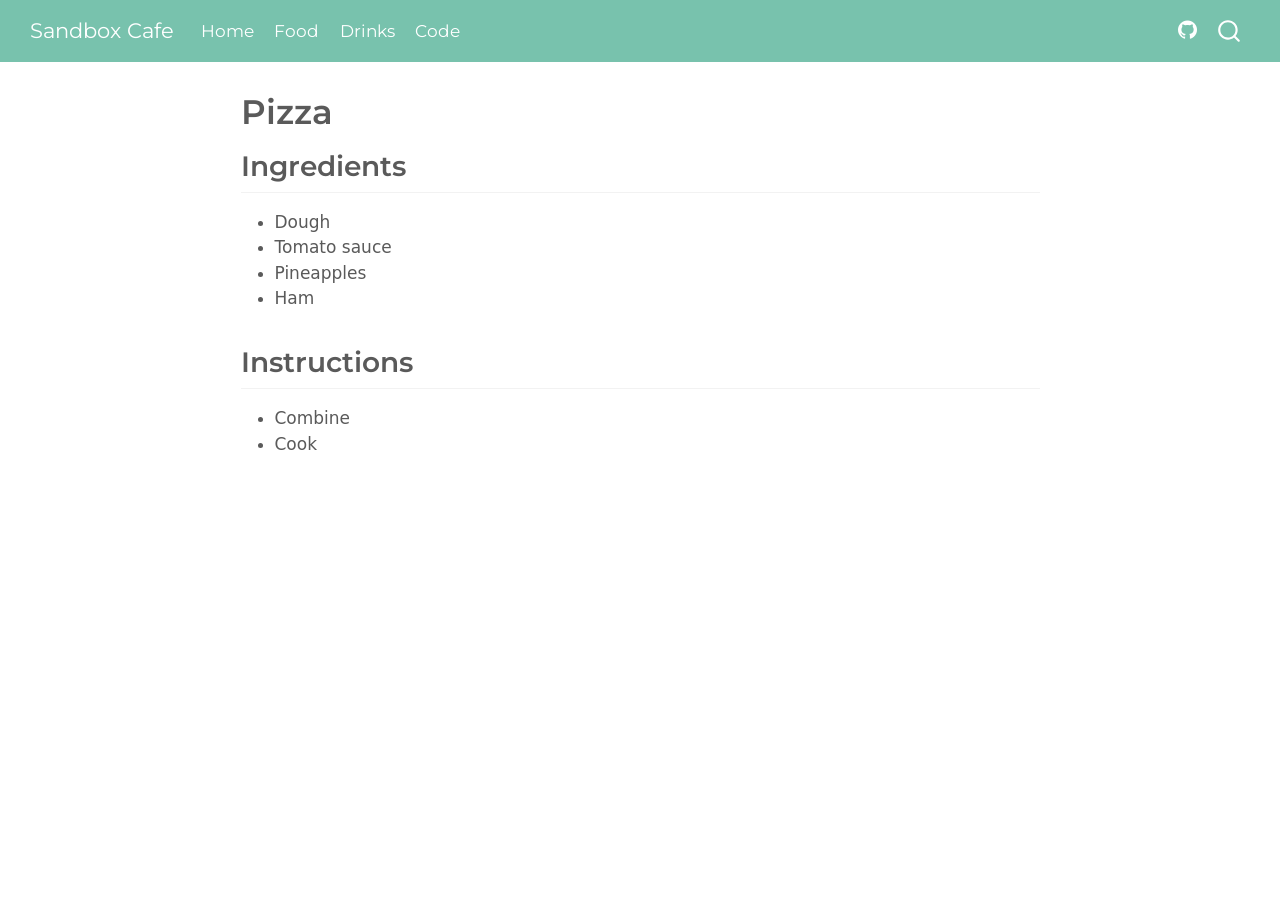
<file: food/pizza.html>
<!DOCTYPE html>
<html xmlns="http://www.w3.org/1999/xhtml" lang="en" xml:lang="en"><head>

<meta charset="utf-8">
<meta name="generator" content="quarto-1.10.18">

<meta name="viewport" content="width=device-width, initial-scale=1.0, user-scalable=yes">


<title>Pizza – Sandbox Cafe</title>
<style>
/* Default styles provided by pandoc.
** See https://pandoc.org/MANUAL.html#variables-for-html for config info.
*/
span.smallcaps{font-variant: small-caps;}
div.columns{display: flex; gap: 1.5em;}
div.column{flex: auto;}
@media screen {
div.columns{gap: min(4vw, 1.5em);}
div.column{overflow-x: auto;}
}
div.hanging-indent{margin-left: 1.5em; text-indent: -1.5em;}
ul.task-list{list-style: none;}
ul.task-list li input[type="checkbox"] {
  width: 0.8em;
  margin: 0 0.8em 0.2em -1em; /* quarto-specific, see https://github.com/quarto-dev/quarto-cli/issues/4556 */ 
  vertical-align: middle;
}
</style>


<script src="../site_libs/quarto-nav/quarto-nav.js"></script>
<script src="../site_libs/quarto-nav/headroom.min.js"></script>
<script src="../site_libs/clipboard/clipboard.min.js"></script>
<script src="../site_libs/quarto-search/autocomplete.umd.js"></script>
<script src="../site_libs/quarto-search/fuse.min.js"></script>
<script src="../site_libs/quarto-search/quarto-search.js"></script>
<meta name="quarto:offset" content="../">
<script src="../site_libs/quarto-html/quarto.js" type="module"></script>
<script src="../site_libs/quarto-html/tabsets/tabsets.js" type="module"></script>
<script src="../site_libs/quarto-html/popper.min.js"></script>
<script src="../site_libs/quarto-html/tippy.umd.min.js"></script>
<script src="../site_libs/quarto-html/anchor.min.js"></script>
<link href="../site_libs/quarto-html/tippy.css" rel="stylesheet">
<link href="../site_libs/quarto-html/quarto-syntax-highlighting-64a204ab8560d761af7679ceaba22944.css" rel="stylesheet" id="quarto-text-highlighting-styles">
<script src="../site_libs/bootstrap/bootstrap.min.js"></script>
<link href="../site_libs/bootstrap/bootstrap-icons.css" rel="stylesheet">
<link href="../site_libs/bootstrap/bootstrap-145923a187273ef3072190484c3f87ec.min.css" rel="stylesheet" append-hash="true" id="quarto-bootstrap" data-mode="light">
<script id="quarto-search-options" type="application/json">{
  "location": "navbar",
  "copy-button": false,
  "collapse-after": 3,
  "panel-placement": "end",
  "type": "overlay",
  "limit": 50,
  "keyboard-shortcut": [
    "f",
    "/",
    "s"
  ],
  "show-item-context": false,
  "language": {
    "search-no-results-text": "No results",
    "search-matching-documents-text": "matching documents",
    "search-copy-link-title": "Copy link to search",
    "search-hide-matches-text": "Hide additional matches",
    "search-more-match-text": "more match in this document",
    "search-more-matches-text": "more matches in this document",
    "search-clear-button-title": "Clear",
    "search-text-placeholder": "",
    "search-detached-cancel-button-title": "Cancel",
    "search-submit-button-title": "Submit",
    "search-label": "Search"
  }
}</script>


</head>

<body class="nav-fixed fullcontent quarto-light">

<div id="quarto-search-results"></div>
  <header id="quarto-header" class="headroom fixed-top">
    <nav class="navbar navbar-expand-lg " data-bs-theme="dark">
      <div class="navbar-container container-fluid">
      <div class="navbar-brand-container mx-auto">
    <a class="navbar-brand" href="../index.html">
    <span class="navbar-title">Sandbox Cafe</span>
    </a>
  </div>
            <div id="quarto-search" class="" title="Search"></div>
          <button class="navbar-toggler" type="button" data-bs-toggle="collapse" data-bs-target="#navbarCollapse" aria-controls="navbarCollapse" role="menu" aria-expanded="false" aria-label="Toggle navigation" onclick="if (window.quartoToggleHeadroom) { window.quartoToggleHeadroom(); }">
  <span class="navbar-toggler-icon"></span>
</button>
          <div class="collapse navbar-collapse" id="navbarCollapse">
            <ul class="navbar-nav navbar-nav-scroll me-auto">
  <li class="nav-item">
    <a class="nav-link" href="../index.html"> 
<span class="menu-text">Home</span></a>
  </li>  
  <li class="nav-item">
    <a class="nav-link" href="../food/index.html"> 
<span class="menu-text">Food</span></a>
  </li>  
  <li class="nav-item">
    <a class="nav-link" href="../drinks/index.html"> 
<span class="menu-text">Drinks</span></a>
  </li>  
  <li class="nav-item">
    <a class="nav-link" href="../code/index.html"> 
<span class="menu-text">Code</span></a>
  </li>  
</ul>
            <ul class="navbar-nav navbar-nav-scroll ms-auto">
  <li class="nav-item compact">
    <a class="nav-link" href="https://github.com/ran-codes/demo-cafe-website"> <i class="bi bi-github" role="img" aria-label="GitHub">
</i> 
<span class="menu-text"></span></a>
  </li>  
</ul>
          </div> <!-- /navcollapse -->
            <div class="quarto-navbar-tools">
</div>
      </div> <!-- /container-fluid -->
    </nav>
</header>
<!-- content -->
<div id="quarto-content" class="quarto-container page-columns page-rows-contents page-layout-article page-navbar">
<!-- sidebar -->
<!-- margin-sidebar -->
    
<!-- main -->
<main class="content" id="quarto-document-content">

<header id="title-block-header" class="quarto-title-block default">
<div class="quarto-title">
<h1 class="title">Pizza</h1>
</div>



<div class="quarto-title-meta">

    
  
    
  </div>
  


</header>


<section id="ingredients" class="level2">
<h2 class="anchored" data-anchor-id="ingredients">Ingredients</h2>
<ul>
<li>Dough</li>
<li>Tomato sauce</li>
<li>Pineapples</li>
<li>Ham</li>
</ul>
</section>
<section id="instructions" class="level2">
<h2 class="anchored" data-anchor-id="instructions">Instructions</h2>
<ul>
<li>Combine</li>
<li>Cook</li>
</ul>


</section>

</main> <!-- /main -->
<script id="quarto-html-after-body" type="application/javascript">
  window.document.addEventListener("DOMContentLoaded", function (event) {
    const icon = "";
    const anchorJS = new window.AnchorJS();
    anchorJS.options = {
      placement: 'right',
      icon: icon
    };
    anchorJS.add('.anchored');
    const isCodeAnnotation = (el) => {
      for (const clz of el.classList) {
        if (clz.startsWith('code-annotation-')) {                     
          return true;
        }
      }
      return false;
    }
    const onCopySuccess = function(e) {
      // button target
      const button = e.trigger;
      // don't keep focus
      button.blur();
      // flash "checked"
      button.classList.add('code-copy-button-checked');
      var currentTitle = button.getAttribute("title");
      button.setAttribute("title", "Copied!");
      let tooltip;
      if (window.bootstrap) {
        button.setAttribute("data-bs-toggle", "tooltip");
        button.setAttribute("data-bs-placement", "left");
        button.setAttribute("data-bs-title", "Copied!");
        tooltip = new bootstrap.Tooltip(button, 
          { trigger: "manual", 
            customClass: "code-copy-button-tooltip",
            offset: [0, -8]});
        tooltip.show();    
      }
      setTimeout(function() {
        if (tooltip) {
          tooltip.hide();
          button.removeAttribute("data-bs-title");
          button.removeAttribute("data-bs-toggle");
          button.removeAttribute("data-bs-placement");
        }
        button.setAttribute("title", currentTitle);
        button.classList.remove('code-copy-button-checked');
      }, 1000);
      // clear code selection
      e.clearSelection();
    }
    const getTextToCopy = function(trigger) {
      const outerScaffold = trigger.parentElement.cloneNode(true);
      const codeEl = outerScaffold.querySelector('code');
      for (const childEl of codeEl.children) {
        if (isCodeAnnotation(childEl)) {
          childEl.remove();
        }
      }
      return codeEl.innerText;
    }
    const clipboard = new window.ClipboardJS('.code-copy-button:not([data-in-quarto-modal])', {
      text: getTextToCopy
    });
    clipboard.on('success', onCopySuccess);
    if (window.document.getElementById('quarto-embedded-source-code-modal')) {
      const clipboardModal = new window.ClipboardJS('.code-copy-button[data-in-quarto-modal]', {
        text: getTextToCopy,
        container: window.document.getElementById('quarto-embedded-source-code-modal')
      });
      clipboardModal.on('success', onCopySuccess);
    }
      var localhostRegex = new RegExp(/^(?:http|https):\/\/localhost\:?[0-9]*\//);
      var mailtoRegex = new RegExp(/^mailto:/);
        var filterRegex = new RegExp("https:\/\/ran-codes\.github\.io\/demo-cafe-website\/");
      var isInternal = (href) => {
          return filterRegex.test(href) || localhostRegex.test(href) || mailtoRegex.test(href);
      }
      // Inspect non-navigation links and adorn them if external
     var links = window.document.querySelectorAll('a[href]:not(.nav-link):not(.navbar-brand):not(.toc-action):not(.sidebar-link):not(.sidebar-item-toggle):not(.pagination-link):not(.no-external):not([aria-hidden]):not(.dropdown-item):not(.quarto-navigation-tool):not(.about-link)');
      for (var i=0; i<links.length; i++) {
        const link = links[i];
        if (!isInternal(link.href)) {
          // undo the damage that might have been done by quarto-nav.js in the case of
          // links that we want to consider external
          if (link.dataset.originalHref !== undefined) {
            link.href = link.dataset.originalHref;
          }
        }
      }
    function tippyHover(el, contentFn, onTriggerFn, onUntriggerFn) {
      const config = {
        allowHTML: true,
        maxWidth: 500,
        delay: 100,
        arrow: false,
        appendTo: function(el) {
            return el.parentElement;
        },
        interactive: true,
        interactiveBorder: 10,
        theme: 'quarto',
        placement: 'bottom-start',
      };
      if (contentFn) {
        config.content = contentFn;
      }
      if (onTriggerFn) {
        config.onTrigger = onTriggerFn;
      }
      if (onUntriggerFn) {
        config.onUntrigger = onUntriggerFn;
      }
      window.tippy(el, config); 
    }
    const noterefs = window.document.querySelectorAll('a[role="doc-noteref"]');
    for (var i=0; i<noterefs.length; i++) {
      const ref = noterefs[i];
      tippyHover(ref, function() {
        // use id or data attribute instead here
        let href = ref.getAttribute('data-footnote-href') || ref.getAttribute('href');
        try { href = new URL(href).hash; } catch {}
        const id = href.replace(/^#\/?/, "");
        const note = window.document.getElementById(id);
        if (note) {
          return note.innerHTML;
        } else {
          return "";
        }
      });
    }
    const xrefs = window.document.querySelectorAll('a.quarto-xref');
    const processXRef = (id, note) => {
      // Strip column container classes
      const stripColumnClz = (el) => {
        el.classList.remove("page-full", "page-columns");
        if (el.children) {
          for (const child of el.children) {
            stripColumnClz(child);
          }
        }
      }
      stripColumnClz(note)
      if (id === null || id.startsWith('sec-')) {
        // Special case sections, only their first couple elements
        const container = document.createElement("div");
        if (note.children && note.children.length > 2) {
          container.appendChild(note.children[0].cloneNode(true));
          for (let i = 1; i < note.children.length; i++) {
            const child = note.children[i];
            if (child.tagName === "P" && child.innerText === "") {
              continue;
            } else {
              container.appendChild(child.cloneNode(true));
              break;
            }
          }
          if (window.Quarto?.typesetMath) {
            window.Quarto.typesetMath(container);
          }
          return container.innerHTML
        } else {
          if (window.Quarto?.typesetMath) {
            window.Quarto.typesetMath(note);
          }
          return note.innerHTML;
        }
      } else {
        // Remove any anchor links if they are present
        const anchorLink = note.querySelector('a.anchorjs-link');
        if (anchorLink) {
          anchorLink.remove();
        }
        if (window.Quarto?.typesetMath) {
          window.Quarto.typesetMath(note);
        }
        if (note.classList.contains("callout")) {
          return note.outerHTML;
        } else {
          return note.innerHTML;
        }
      }
    }
    for (var i=0; i<xrefs.length; i++) {
      const xref = xrefs[i];
      tippyHover(xref, undefined, function(instance) {
        instance.disable();
        let url = xref.getAttribute('href');
        let hash = undefined; 
        if (url.startsWith('#')) {
          hash = url;
        } else {
          try { hash = new URL(url).hash; } catch {}
        }
        if (hash) {
          const id = hash.replace(/^#\/?/, "");
          const note = window.document.getElementById(id);
          if (note !== null) {
            try {
              const html = processXRef(id, note.cloneNode(true));
              instance.setContent(html);
            } finally {
              instance.enable();
              instance.show();
            }
          } else {
            // See if we can fetch this
            fetch(url.split('#')[0])
            .then(res => res.text())
            .then(html => {
              const parser = new DOMParser();
              const htmlDoc = parser.parseFromString(html, "text/html");
              const note = htmlDoc.getElementById(id);
              if (note !== null) {
                const html = processXRef(id, note);
                instance.setContent(html);
              } 
            }).finally(() => {
              instance.enable();
              instance.show();
            });
          }
        } else {
          // See if we can fetch a full url (with no hash to target)
          // This is a special case and we should probably do some content thinning / targeting
          fetch(url)
          .then(res => res.text())
          .then(html => {
            const parser = new DOMParser();
            const htmlDoc = parser.parseFromString(html, "text/html");
            const note = htmlDoc.querySelector('main.content');
            if (note !== null) {
              // This should only happen for chapter cross references
              // (since there is no id in the URL)
              // remove the first header
              if (note.children.length > 0 && note.children[0].tagName === "HEADER") {
                note.children[0].remove();
              }
              const html = processXRef(null, note);
              instance.setContent(html);
            } 
          }).finally(() => {
            instance.enable();
            instance.show();
          });
        }
      }, function(instance) {
      });
    }
        let selectedAnnoteEl;
        const selectorForAnnotation = ( cell, annotation) => {
          let cellAttr = 'data-code-cell="' + cell + '"';
          let lineAttr = 'data-code-annotation="' +  annotation + '"';
          const selector = 'span[' + cellAttr + '][' + lineAttr + ']';
          return selector;
        }
        const selectCodeLines = (annoteEl) => {
          const doc = window.document;
          const targetCell = annoteEl.getAttribute("data-target-cell");
          const targetAnnotation = annoteEl.getAttribute("data-target-annotation");
          const annoteSpan = window.document.querySelector(selectorForAnnotation(targetCell, targetAnnotation));
          const lines = annoteSpan.getAttribute("data-code-lines").split(",");
          const lineIds = lines.map((line) => {
            return targetCell + "-" + line;
          })
          let top = null;
          let height = null;
          let parent = null;
          if (lineIds.length > 0) {
              //compute the position of the single el (top and bottom and make a div)
              const el = window.document.getElementById(lineIds[0]);
              top = el.offsetTop;
              height = el.offsetHeight;
              parent = el.parentElement.parentElement;
            if (lineIds.length > 1) {
              const lastEl = window.document.getElementById(lineIds[lineIds.length - 1]);
              const bottom = lastEl.offsetTop + lastEl.offsetHeight;
              height = bottom - top;
            }
            if (top !== null && height !== null && parent !== null) {
              // cook up a div (if necessary) and position it 
              let div = window.document.getElementById("code-annotation-line-highlight");
              if (div === null) {
                div = window.document.createElement("div");
                div.setAttribute("id", "code-annotation-line-highlight");
                div.style.position = 'absolute';
                parent.appendChild(div);
              }
              div.style.top = top - 2 + "px";
              div.style.height = height + 4 + "px";
              div.style.left = 0;
              let gutterDiv = window.document.getElementById("code-annotation-line-highlight-gutter");
              if (gutterDiv === null) {
                gutterDiv = window.document.createElement("div");
                gutterDiv.setAttribute("id", "code-annotation-line-highlight-gutter");
                gutterDiv.style.position = 'absolute';
                const codeCell = window.document.getElementById(targetCell);
                const gutter = codeCell.querySelector('.code-annotation-gutter');
                gutter.appendChild(gutterDiv);
              }
              gutterDiv.style.top = top - 2 + "px";
              gutterDiv.style.height = height + 4 + "px";
            }
            selectedAnnoteEl = annoteEl;
          }
        };
        const unselectCodeLines = () => {
          const elementsIds = ["code-annotation-line-highlight", "code-annotation-line-highlight-gutter"];
          elementsIds.forEach((elId) => {
            const div = window.document.getElementById(elId);
            if (div) {
              div.remove();
            }
          });
          selectedAnnoteEl = undefined;
        };
          // Handle positioning of the toggle
      window.addEventListener(
        "resize",
        throttle(() => {
          elRect = undefined;
          if (selectedAnnoteEl) {
            selectCodeLines(selectedAnnoteEl);
          }
        }, 10)
      );
      function throttle(fn, ms) {
      let throttle = false;
      let timer;
        return (...args) => {
          if(!throttle) { // first call gets through
              fn.apply(this, args);
              throttle = true;
          } else { // all the others get throttled
              if(timer) clearTimeout(timer); // cancel #2
              timer = setTimeout(() => {
                fn.apply(this, args);
                timer = throttle = false;
              }, ms);
          }
        };
      }
        // Attach click handler to the DT
        const annoteDls = window.document.querySelectorAll('dt[data-target-cell]');
        for (const annoteDlNode of annoteDls) {
          annoteDlNode.addEventListener('click', (event) => {
            const clickedEl = event.target;
            if (clickedEl !== selectedAnnoteEl) {
              unselectCodeLines();
              const activeEl = window.document.querySelector('dt[data-target-cell].code-annotation-active');
              if (activeEl) {
                activeEl.classList.remove('code-annotation-active');
              }
              selectCodeLines(clickedEl);
              clickedEl.classList.add('code-annotation-active');
            } else {
              // Unselect the line
              unselectCodeLines();
              clickedEl.classList.remove('code-annotation-active');
            }
          });
        }
    const findCites = (el) => {
      const parentEl = el.parentElement;
      if (parentEl) {
        const cites = parentEl.dataset.cites;
        if (cites) {
          return {
            el,
            cites: cites.split(' ')
          };
        } else {
          return findCites(el.parentElement)
        }
      } else {
        return undefined;
      }
    };
    var bibliorefs = window.document.querySelectorAll('a[role="doc-biblioref"]');
    for (var i=0; i<bibliorefs.length; i++) {
      const ref = bibliorefs[i];
      const citeInfo = findCites(ref);
      if (citeInfo) {
        tippyHover(citeInfo.el, function() {
          var popup = window.document.createElement('div');
          citeInfo.cites.forEach(function(cite) {
            var citeDiv = window.document.createElement('div');
            citeDiv.classList.add('hanging-indent');
            citeDiv.classList.add('csl-entry');
            var biblioDiv = window.document.getElementById('ref-' + cite);
            if (biblioDiv) {
              citeDiv.innerHTML = biblioDiv.innerHTML;
            }
            popup.appendChild(citeDiv);
          });
          return popup.innerHTML;
        });
      }
    }
  });
  </script>
</div> <!-- /content -->




</body></html>
</file>
<file: site_libs/quarto-html/tippy.css>
.tippy-box[data-animation=fade][data-state=hidden]{opacity:0}[data-tippy-root]{max-width:calc(100vw - 10px)}.tippy-box{position:relative;background-color:#333;color:#fff;border-radius:4px;font-size:14px;line-height:1.4;white-space:normal;outline:0;transition-property:transform,visibility,opacity}.tippy-box[data-placement^=top]>.tippy-arrow{bottom:0}.tippy-box[data-placement^=top]>.tippy-arrow:before{bottom:-7px;left:0;border-width:8px 8px 0;border-top-color:initial;transform-origin:center top}.tippy-box[data-placement^=bottom]>.tippy-arrow{top:0}.tippy-box[data-placement^=bottom]>.tippy-arrow:before{top:-7px;left:0;border-width:0 8px 8px;border-bottom-color:initial;transform-origin:center bottom}.tippy-box[data-placement^=left]>.tippy-arrow{right:0}.tippy-box[data-placement^=left]>.tippy-arrow:before{border-width:8px 0 8px 8px;border-left-color:initial;right:-7px;transform-origin:center left}.tippy-box[data-placement^=right]>.tippy-arrow{left:0}.tippy-box[data-placement^=right]>.tippy-arrow:before{left:-7px;border-width:8px 8px 8px 0;border-right-color:initial;transform-origin:center right}.tippy-box[data-inertia][data-state=visible]{transition-timing-function:cubic-bezier(.54,1.5,.38,1.11)}.tippy-arrow{width:16px;height:16px;color:#333}.tippy-arrow:before{content:"";position:absolute;border-color:transparent;border-style:solid}.tippy-content{position:relative;padding:5px 9px;z-index:1}
</file>
<file: site_libs/quarto-html/quarto-syntax-highlighting-64a204ab8560d761af7679ceaba22944.css>
/* quarto syntax highlight colors */
:root {
  --quarto-hl-ot-color: #003B4F;
  --quarto-hl-at-color: #657422;
  --quarto-hl-ss-color: #20794D;
  --quarto-hl-an-color: #5E5E5E;
  --quarto-hl-fu-color: #4758AB;
  --quarto-hl-st-color: #20794D;
  --quarto-hl-cf-color: #003B4F;
  --quarto-hl-op-color: #5E5E5E;
  --quarto-hl-er-color: #AD0000;
  --quarto-hl-bn-color: #AD0000;
  --quarto-hl-al-color: #AD0000;
  --quarto-hl-va-color: #111111;
  --quarto-hl-bu-color: inherit;
  --quarto-hl-ex-color: inherit;
  --quarto-hl-pp-color: #AD0000;
  --quarto-hl-in-color: #5E5E5E;
  --quarto-hl-vs-color: #20794D;
  --quarto-hl-wa-color: #5E5E5E;
  --quarto-hl-do-color: #5E5E5E;
  --quarto-hl-im-color: #00769E;
  --quarto-hl-ch-color: #20794D;
  --quarto-hl-dt-color: #AD0000;
  --quarto-hl-fl-color: #AD0000;
  --quarto-hl-co-color: #5E5E5E;
  --quarto-hl-cv-color: #5E5E5E;
  --quarto-hl-cn-color: #8f5902;
  --quarto-hl-sc-color: #5E5E5E;
  --quarto-hl-dv-color: #AD0000;
  --quarto-hl-kw-color: #003B4F;
}

/* other quarto variables */
:root {
  --quarto-font-monospace: SFMono-Regular, Menlo, Monaco, Consolas, "Liberation Mono", "Courier New", monospace;
}

/* syntax highlight based on Pandoc's rules */
pre > code.sourceCode > span {
  color: #003B4F;
}

code.sourceCode > span {
  color: #003B4F;
}

div.sourceCode,
div.sourceCode pre.sourceCode {
  color: #003B4F;
}

/* Normal */
code span {
  color: #003B4F;
}

/* Alert */
code span.al {
  color: #AD0000;
  font-style: inherit;
}

/* Annotation */
code span.an {
  color: #5E5E5E;
  font-style: inherit;
}

/* Attribute */
code span.at {
  color: #657422;
  font-style: inherit;
}

/* BaseN */
code span.bn {
  color: #AD0000;
  font-style: inherit;
}

/* BuiltIn */
code span.bu {
  font-style: inherit;
}

/* ControlFlow */
code span.cf {
  color: #003B4F;
  font-weight: bold;
  font-style: inherit;
}

/* Char */
code span.ch {
  color: #20794D;
  font-style: inherit;
}

/* Constant */
code span.cn {
  color: #8f5902;
  font-style: inherit;
}

/* Comment */
code span.co {
  color: #5E5E5E;
  font-style: inherit;
}

/* CommentVar */
code span.cv {
  color: #5E5E5E;
  font-style: italic;
}

/* Documentation */
code span.do {
  color: #5E5E5E;
  font-style: italic;
}

/* DataType */
code span.dt {
  color: #AD0000;
  font-style: inherit;
}

/* DecVal */
code span.dv {
  color: #AD0000;
  font-style: inherit;
}

/* Error */
code span.er {
  color: #AD0000;
  font-style: inherit;
}

/* Extension */
code span.ex {
  font-style: inherit;
}

/* Float */
code span.fl {
  color: #AD0000;
  font-style: inherit;
}

/* Function */
code span.fu {
  color: #4758AB;
  font-style: inherit;
}

/* Import */
code span.im {
  color: #00769E;
  font-style: inherit;
}

/* Information */
code span.in {
  color: #5E5E5E;
  font-style: inherit;
}

/* Keyword */
code span.kw {
  color: #003B4F;
  font-weight: bold;
  font-style: inherit;
}

/* Operator */
code span.op {
  color: #5E5E5E;
  font-style: inherit;
}

/* Other */
code span.ot {
  color: #003B4F;
  font-style: inherit;
}

/* Preprocessor */
code span.pp {
  color: #AD0000;
  font-style: inherit;
}

/* SpecialChar */
code span.sc {
  color: #5E5E5E;
  font-style: inherit;
}

/* SpecialString */
code span.ss {
  color: #20794D;
  font-style: inherit;
}

/* String */
code span.st {
  color: #20794D;
  font-style: inherit;
}

/* Variable */
code span.va {
  color: #111111;
  font-style: inherit;
}

/* VerbatimString */
code span.vs {
  color: #20794D;
  font-style: inherit;
}

/* Warning */
code span.wa {
  color: #5E5E5E;
  font-style: italic;
}

.prevent-inlining {
  content: "</";
}

/*# sourceMappingURL=9d8d5bb603a83b8298b89080a598c93b.css.map */
</file>
